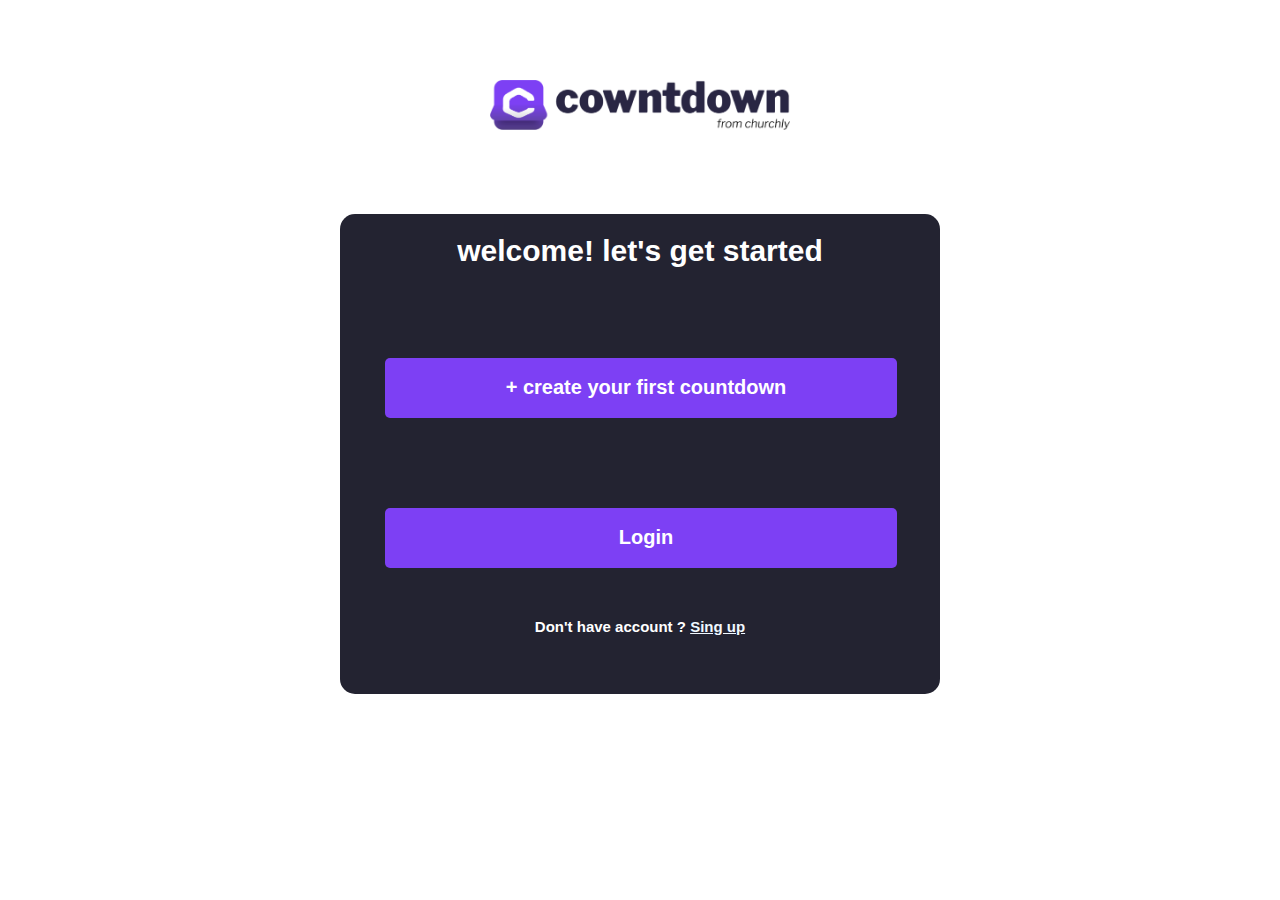
<file: index.html>
<!DOCTYPE html>
<html lang="en">

<head>
    <meta charset="UTF-8">
    <meta http-equiv="X-UA-Compatible" content="IE=edge">
    <meta name="viewport" content="width=device-width, initial-scale=1.0">
    <title>welcome</title>
    <!-- css - start -->

    <link href="https://cdn.jsdelivr.net/npm/bootstrap@5.0.2/dist/css/bootstrap.min.css" rel="stylesheet"
    integrity="sha384-EVSTQN3/azprG1Anm3QDgpJLIm9Nao0Yz1ztcQTwFspd3yD65VohhpuuCOmLASjC" crossorigin="anonymous">
    <link rel="stylesheet" href="./css/style.css">
    

</head>

<body>



    <div class="container-fluid">
        <div class="row">
            <div class="img-area">
                <img src="./images/Account Creation.png" alt="" width="300px">
            </div>
            <div class="login">
                <div class="loginAreaa">
                   <p class="text">welcome! let's get started</h1>
                   <form action="">
                       <!-- <label for="">Username or E-mail</label> <br>
                       <input type="text"><br>
                       <label for="" class="bt">Password</label> <br>
                       <input type="text">
                       <div class="showPass">
                           <p>Show password</p>
                           <p>Forget password</p>
                       </div> -->
                       <button class="submit" type="submit"> <a href="./login.html"> + create your first countdown</a> </button>
                       <button class="submit" type="submit"> <a href="./login.html">  Login </a> </button>
                   </form>
                   <h3 class="text">Don't have account ? <a href="./accountCreation.html">Sing up</a></h3>
                </div>
            </div>
        </div>
    </div>




    <script src="https://cdn.jsdelivr.net/npm/bootstrap@5.0.2/dist/js/bootstrap.bundle.min.js"
        integrity="sha384-MrcW6ZMFYlzcLA8Nl+NtUVF0sA7MsXsP1UyJoMp4YLEuNSfAP+JcXn/tWtIaxVXM" crossorigin="anonymous">
    </script>

</body>

</html>
</file>
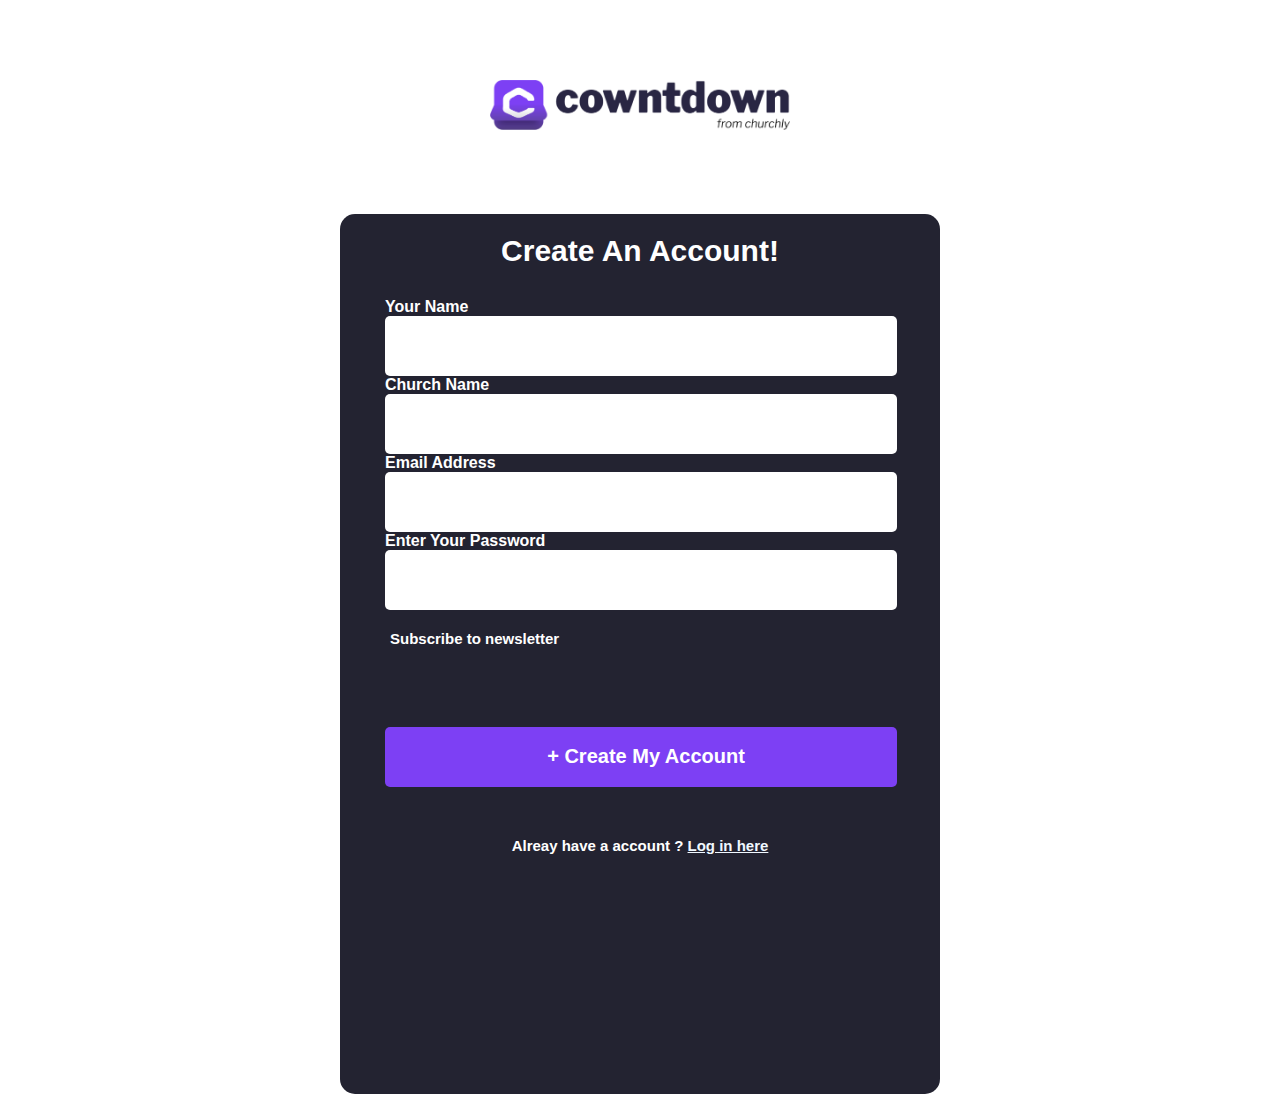
<file: accountCreation.html>
<!DOCTYPE html>
<html lang="en">

<head>
    <meta charset="UTF-8">
    <meta http-equiv="X-UA-Compatible" content="IE=edge">
    <meta name="viewport" content="width=device-width, initial-scale=1.0">
    <title>Create An Account!</title>
    <!-- css - start -->
    <link href="https://cdn.jsdelivr.net/npm/bootstrap@5.0.2/dist/css/bootstrap.min.css" rel="stylesheet"
        integrity="sha384-EVSTQN3/azprG1Anm3QDgpJLIm9Nao0Yz1ztcQTwFspd3yD65VohhpuuCOmLASjC" crossorigin="anonymous">
    <link rel="stylesheet" href="./css/style.css">

</head>

<body>
    <div class="container-fluid">
        <div class="row">
            <div class="img-area">
                <img src="./images/Account Creation.png" alt="" width="300px">
            </div>
            <div class="login">
                <div class="loginArea loginarea">
                    <p class="text">Create An Account!</h1>
                    <form action="">
                        <label for="">Your Name</label> <br>
                        <input type="text"><br>
                        <label for="" class="bt">Church Name</label> <br>
                        <input type="text">
                        <label for="" class="bt">Email Address</label> <br>
                        <input type="text">
                        <label for="" class="bt">Enter Your Password</label> <br>
                        <input type="text">
                        <div class="showPass">
                            <!-- <p>Show password</p>
                            <p>Forget password</p> -->
                            <p>Subscribe to newsletter</p>
                        </div>
                        <button class="submit" type="submit"> <a href="./Deshboard.html"> + Create My Account</a> </button>
                    </form>
                    <h3 class="text">Alreay have a account ? <a href="./login.html">Log in here</a></h3>
                </div>
            </div>
        </div>
    </div>
</body>

</html>
</file>
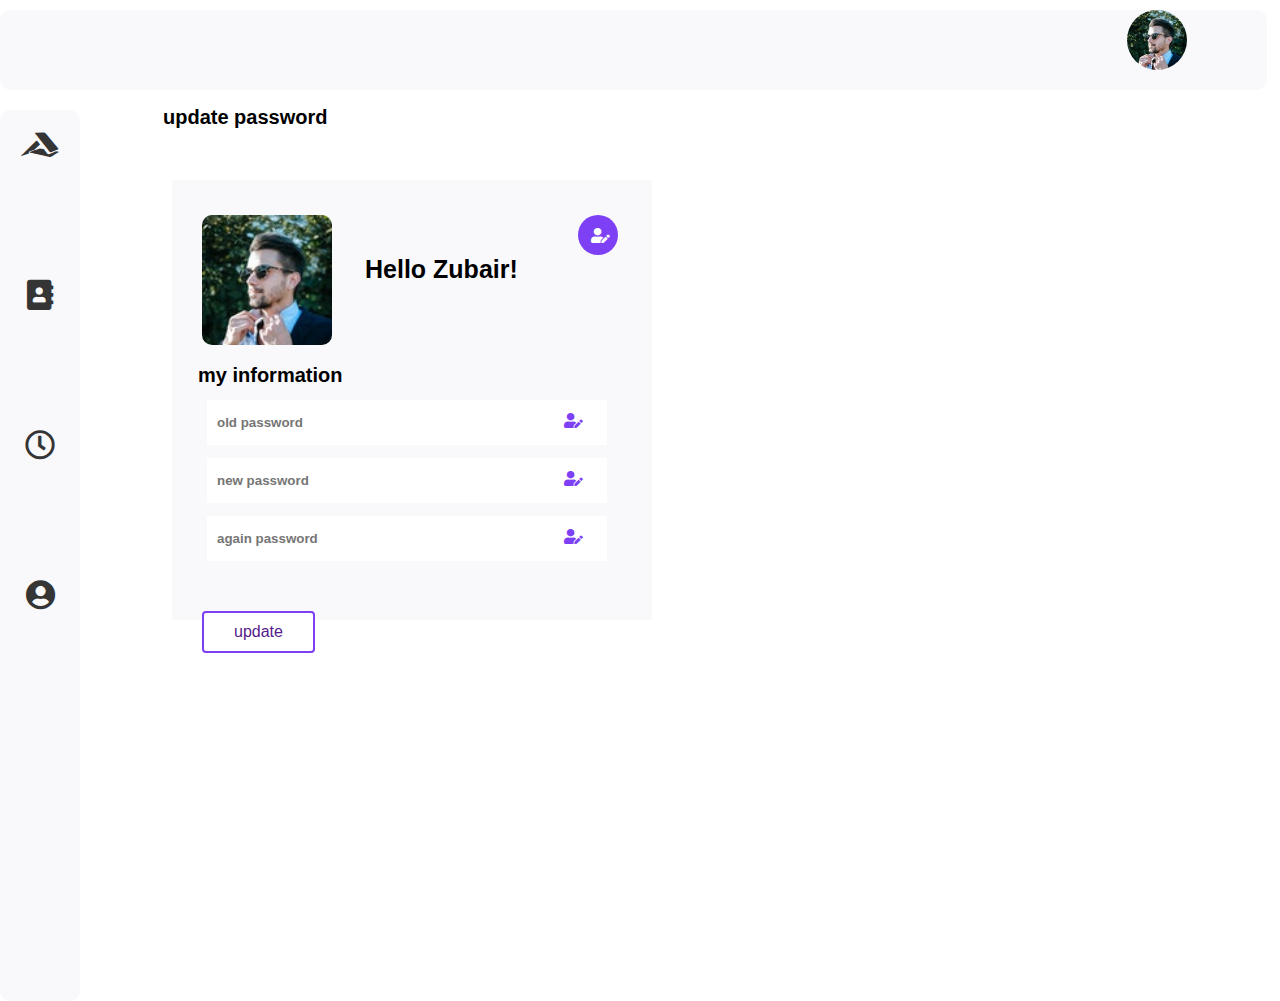
<file: changepassword.html>
<!DOCTYPE html>
<html lang="en">

<head>
    <meta charset="UTF-8">
    <meta http-equiv="X-UA-Compatible" content="IE=edge">
    <meta name="viewport" content="width=device-width, initial-scale=1.0">
    <title> change myAccount password </title>
    <!-- css - start -->
    <link href="https://cdnjs.cloudflare.com/ajax/libs/font-awesome/5.13.0/css/all.min.css" rel="stylesheet">
    <link href="https://cdn.jsdelivr.net/npm/bootstrap@5.0.2/dist/css/bootstrap.min.css" rel="stylesheet"
          integrity="sha384-EVSTQN3/azprG1Anm3QDgpJLIm9Nao0Yz1ztcQTwFspd3yD65VohhpuuCOmLASjC" crossorigin="anonymous">
    <link rel="stylesheet" href="./css/style.css">
</head>

<body>
    <div class="container-fluid">
        <div class="row">
    
            <div class="col-md-12">
                <div class="navbar">
                    <div class="userLogo">
                   <img src="./images/admin1.jpg" alt="">
                   </div>
                </div>
            </div>
        </div>
        <div class="row">
            <div class="col-md-1 ">
                <div class="sidebar">
                    <a href="#"><i class="fab fa-accusoft"></i></a>
                    <a href="#"><i class="fas fa-address-book"></i></a>
                    <a href="#"><i class="far fa-clock"> </i></a>
                    <a href="#"><i class="fas fa-user-circle"> </i>  </a>                                     
                </div>
            </div>
            <div class="col-md-11 main-content">
                <p class="my"> update password</p>
                <div class="row">
                    <div class="col-md-4">
                        <div class="myAccount">
                            <div class="user">
                                <img src="./images/admin1.jpg" alt="">
                                <p>Hello Zubair! </p>
                                <a href=""><i class="fas fa-user-edit icon"></i></a>
                            </div>

                            <div class="userInfo">
                                <p>my information</p>
                                <input type="text" placeholder="old password"> <span><i
                                        class="fas fa-user-edit"></i></span>
                            </div>

                            <div class="userInfo">

                                <input type="text" placeholder="new password"> <span><i
                                        class="fas fa-user-edit"></i></span>
                            </div>

                            <div class="userInfo">

                                <input type="text" placeholder="again password"> <span><i
                                        class="fas fa-user-edit"></i></span>
                            </div>

                            <button class="update-pass"> <a href="">update</a></button>
                        </div>
                    </div>
                    <div class="col-md-6">
                        <!-- 
                            <p>Lorem ipsum dolor sit amet consectetur adipisicing elit. Dolores esse nemo labore eos ex
                            illum animi iure velit possimus quod reprehenderit doloremque, reiciendis hic, corrupti
                            natus expedita accusamus non a veniam deleniti ipsam! Provident possimus unde porro repellat
                            ratione aliquam, recusandae voluptates perferendis distinctio illum eveniet rem, amet
                            voluptate accusamus quos assumenda quae obcaecati molestias debitis consectetur nihil!
                            Temporibus beatae at molestiae, dicta distinctio et maiores dolorum molestias impedit
                            perspiciatis, nemo delectus sit, facilis quo eius officia vero consequatur ea sed rem. Quia
                            eius sequi temporibus. Inventore laboriosam, commodi et nam animi natus blanditiis magni
                            cupiditate aut aliquam illo provident!
                            </p>

                         -->
                    </div>
                </div>
            </div>
        </div>
    </div>

</body>

</html>
</file>
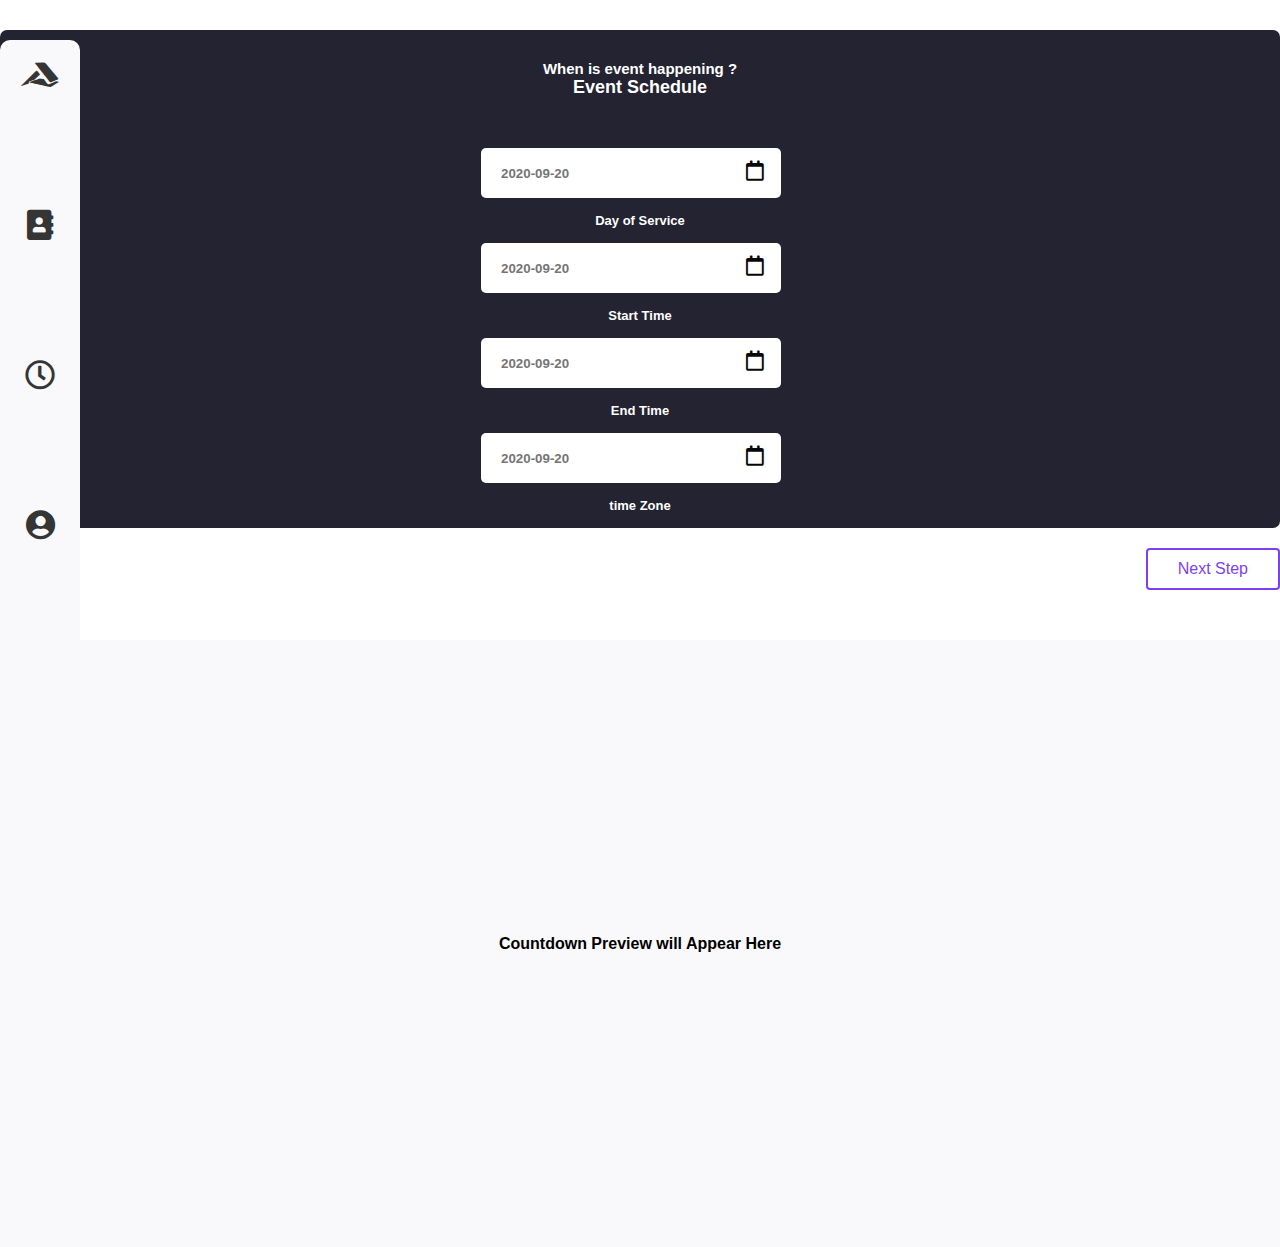
<file: countdowns1-2.html>
<!DOCTYPE html>
<html lang="en">

<head>
    <meta charset="UTF-8">
    <meta http-equiv="X-UA-Compatible" content="IE=edge">
    <meta name="viewport" content="width=device-width, initial-scale=1.0">
    <title> countdown step-1 </title>
    <!-- css - start -->
    <link href="https://cdnjs.cloudflare.com/ajax/libs/font-awesome/5.13.0/css/all.min.css" rel="stylesheet">
    <link href="https://cdn.jsdelivr.net/npm/bootstrap@5.0.2/dist/css/bootstrap.min.css" rel="stylesheet"
          integrity="sha384-EVSTQN3/azprG1Anm3QDgpJLIm9Nao0Yz1ztcQTwFspd3yD65VohhpuuCOmLASjC" crossorigin="anonymous">
    <link rel="stylesheet" href="./css/style.css">
</head>

<body>
    <div class="container-fluid">
        <div class="row">
            <!-- <div class="col-md-12">
                <div class="navbar">
                    <div class="userLogo">
                   <img src="./images/admin1.jpg" alt="">
                   </div>
                </div>
            </div> -->
        </div>
        <div class="row">
            <div class="col-md-1 ">
                <div class="sidebar">
                    <a href="#"><i class="fab fa-accusoft"></i></a>
                    <a href="#"><i class="fas fa-address-book"></i></a>
                    <a href="#"><i class="far fa-clock"> </i></a>
                    <a href="#"><i class="fas fa-user-circle"> </i>  </a>                                     
                </div>
            </div>
            <div class="col-md-11">
                <div class="row mtt">
                    <div class="col-md-6">
                        <div class="countdown2">
                            <h1>When is event happening ?</h1>
                            <h2>Event Schedule</h2>
                            <input type="text" placeholder="2020-09-20"><samp><i class="far fa-calendar"></i></samp>
                            <p>Day of Service</p>
                            <input type="text" placeholder="2020-09-20"><samp><i class="far fa-calendar"></i></samp>
                            <p>Start Time</p>
                            <input type="text" placeholder="2020-09-20"><samp><i class="far fa-calendar"></i></samp>
                            <p>End Time</p>
                            <input type="text" placeholder="2020-09-20"><samp><i class="far fa-calendar"></i></samp>
                            <p>time Zone</p>

                        </div>
                        <div class="step-area">
                            <button> <a href="./countdowns2.html"> Next Step</a></button>
                        </div>
                    </div>

                    <div class="col-md-6">
                        <div class="contPreview">
                            <p>Countdown Preview will Appear Here</p>
                        </div>
                    </div>

                </div>
            </div>
        </div>
    </div>

</body>

</html>
</file>
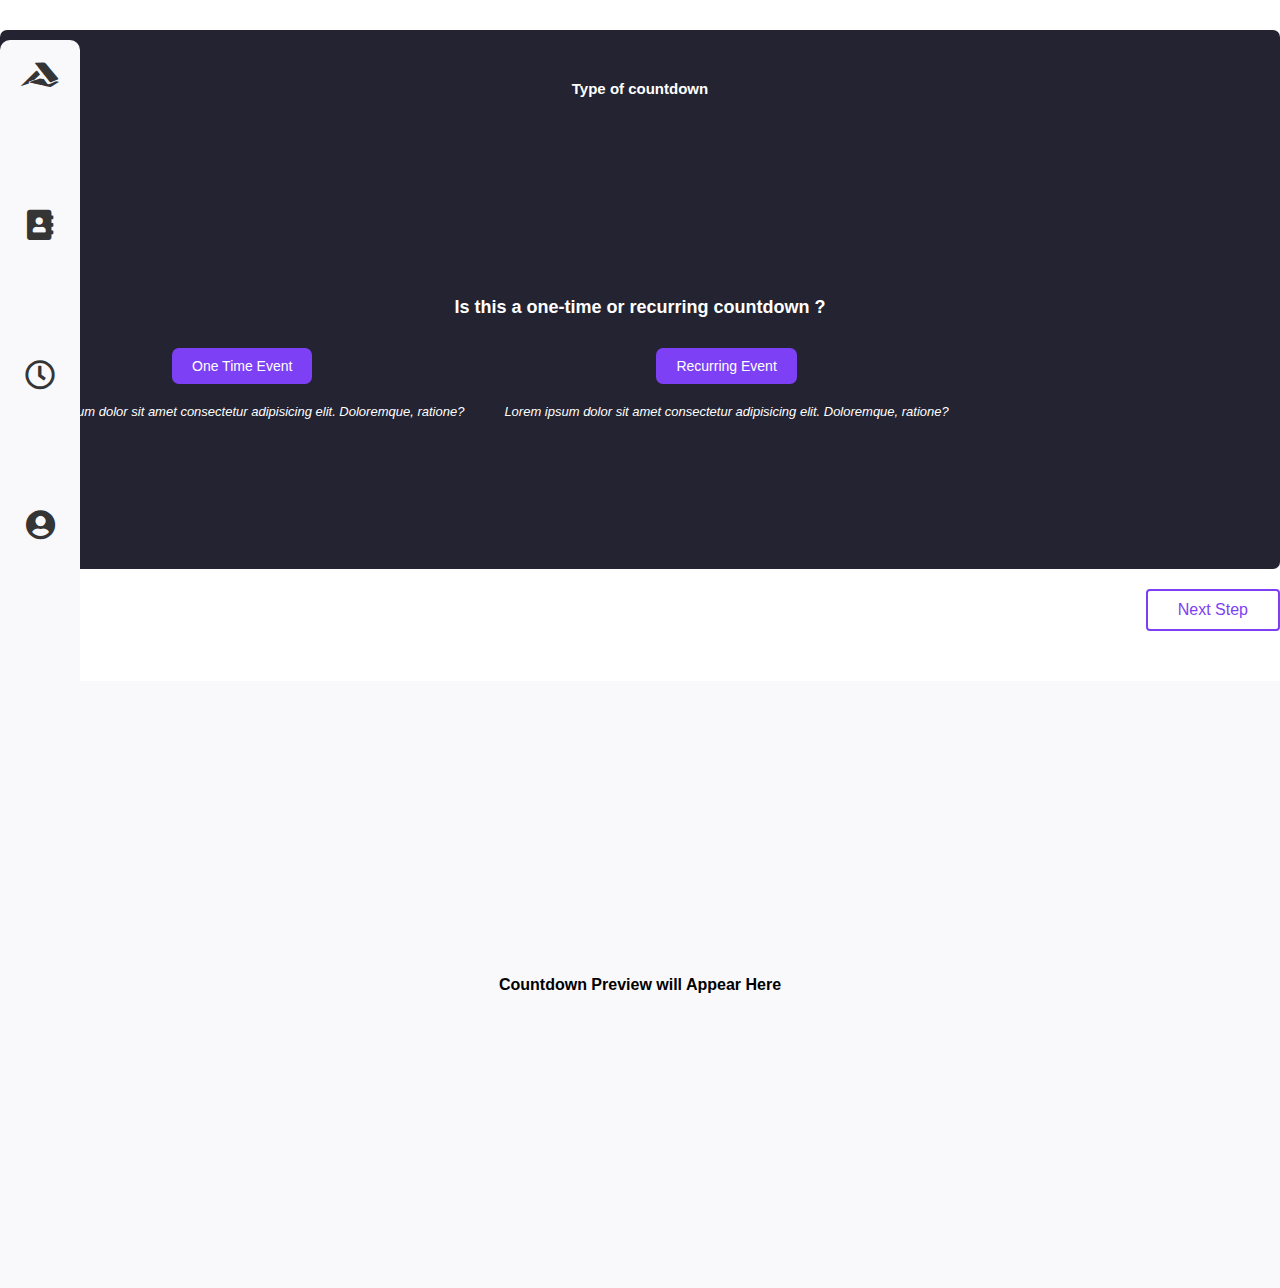
<file: countdowns1.html>
<!DOCTYPE html>
<html lang="en">

<head>
    <meta charset="UTF-8">
    <meta http-equiv="X-UA-Compatible" content="IE=edge">
    <meta name="viewport" content="width=device-width, initial-scale=1.0">
    <title> countdown step-1 </title>
    <!-- css - start -->
    <link href="https://cdnjs.cloudflare.com/ajax/libs/font-awesome/5.13.0/css/all.min.css" rel="stylesheet">
    <link href="https://cdn.jsdelivr.net/npm/bootstrap@5.0.2/dist/css/bootstrap.min.css" rel="stylesheet"
          integrity="sha384-EVSTQN3/azprG1Anm3QDgpJLIm9Nao0Yz1ztcQTwFspd3yD65VohhpuuCOmLASjC" crossorigin="anonymous">
    <link rel="stylesheet" href="./css/style.css">
</head>

<body>
    <div class="container-fluid">
        <div class="row">
            <!-- <div class="col-md-12">
                <div class="navbar">
                    <div class="userLogo">
                   <img src="./images/admin1.jpg" alt="">
                   </div>
                </div>
            </div> -->
        </div>
        <div class="row">
            <div class="col-md-1 ">
                <div class="sidebar">
                    <a href="#"><i class="fab fa-accusoft"></i></a>
                    <a href="#"><i class="fas fa-address-book"></i></a>
                    <a href="#"><i class="far fa-clock"> </i></a>
                    <a href="#"><i class="fas fa-user-circle"> </i>  </a>                                     
                </div>
            </div>
            <div class="col-md-11">
                <div class="row mtt">
                    <div class="col-md-6">
                        <div class="countdown">
                            <h1>Type of countdown</h1>
                            <h2>Is this a one-time or recurring countdown ?</h2>
                            <div class="event">
                                <div class="onTime">
                                    <button class="ontime"> <a href="">One Time Event</a></button>
                                    <p>Lorem ipsum dolor sit amet consectetur adipisicing elit. Doloremque, ratione?</p>
                                </div>
                                <div class="onTime">
                                    <button class="ontime"> <a href="">Recurring Event</a></button>
                                    <p>Lorem ipsum dolor sit amet consectetur adipisicing elit. Doloremque, ratione?</p>
                                </div>
                            </div>
                        </div>
                        <div class="step-area">
                            <button> <a href="./countdowns1-2.html"> Next Step</a></button>
                        </div>
                    </div>

                    <div class="col-md-6">
                        <div class="contPreview">
                            <p>Countdown Preview will Appear Here</p>
                        </div>
                    </div>

                </div>
            </div>
        </div>
    </div>

</body>

</html>
</file>
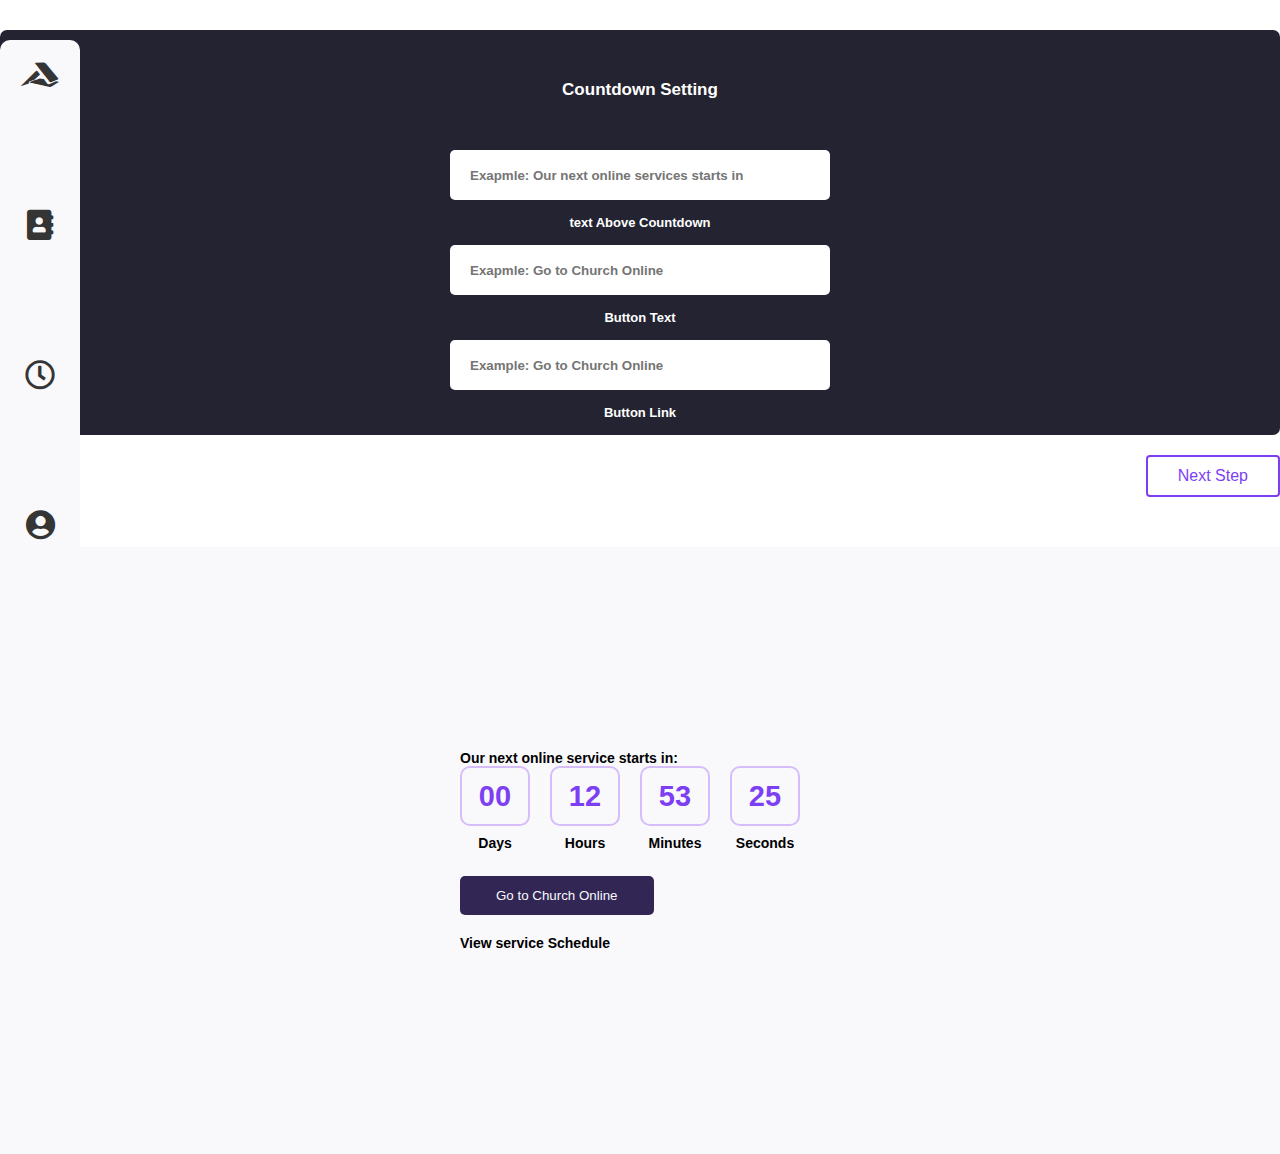
<file: countdowns2.html>
<!DOCTYPE html>
<html lang="en">

<head>
    <meta charset="UTF-8">
    <meta http-equiv="X-UA-Compatible" content="IE=edge">
    <meta name="viewport" content="width=device-width, initial-scale=1.0">
    <title> countdown step-1 </title>
    <!-- css - start -->
    <link href="https://cdnjs.cloudflare.com/ajax/libs/font-awesome/5.13.0/css/all.min.css" rel="stylesheet">
    <link href="https://cdn.jsdelivr.net/npm/bootstrap@5.0.2/dist/css/bootstrap.min.css" rel="stylesheet"
          integrity="sha384-EVSTQN3/azprG1Anm3QDgpJLIm9Nao0Yz1ztcQTwFspd3yD65VohhpuuCOmLASjC" crossorigin="anonymous">
    <link rel="stylesheet" href="./css/style.css">
</head>

<body>
    <div class="container-fluid">
        <div class="row">
            <!-- <div class="col-md-12">
                <div class="navbar">
                    <div class="userLogo">
                   <img src="./images/admin1.jpg" alt="">
                   </div>
                </div>
            </div> -->
        </div>
        <div class="row">
            <div class="col-md-1 ">
                <div class="sidebar">
                    <a href="#"><i class="fab fa-accusoft"></i></a>
                    <a href="#"><i class="fas fa-address-book"></i></a>
                    <a href="#"><i class="far fa-clock"> </i></a>
                    <a href="#"><i class="fas fa-user-circle"> </i>  </a>                                     
                </div>
            </div>
            <div class="col-md-11">
                <div class="row mtt">
                    <div class="col-md-6">
                        <div class="countdown3">
                            <h1>Countdown Setting</h1>
                            <input type="text" placeholder="Exapmle: Our next online services starts in">
                            <p>text Above Countdown</p>

                            <input type="text" placeholder="Exapmle: Go to Church Online">
                            <p>Button Text </p>
                            <input type="text" placeholder="Example: Go to Church Online">
                            <p>Button Link </p>
                        </div>
                        <div class="step-area">
                            <button> <a href="./countdowns4.html"> Next Step</a></button>
                        </div>
                    </div>

                    <div class="col-md-6">
                        <div class="contPreview">
                            <div class="ChurchOnline">
                                <p>Our next online service starts in:</p>
                                <div class="countData">
                                    <div class="count" id="days">00</div>
                                    <div class="count" id="hours">12</div>
                                    <div  class="count" id="minutes">53</div>
                                    <div  class="count" id="seconds">25</div>
                                </div>
    
                                <button class="countbotton">
                                    <a href="./countdowns4.html">Go to Church Online</a>
                                </button>
                                <p class="Schedule">View service Schedule</p>
                            </div>
                        </div>
                    </div>

                </div>
            </div>
        </div>
    </div>

</body>

</html>
</file>
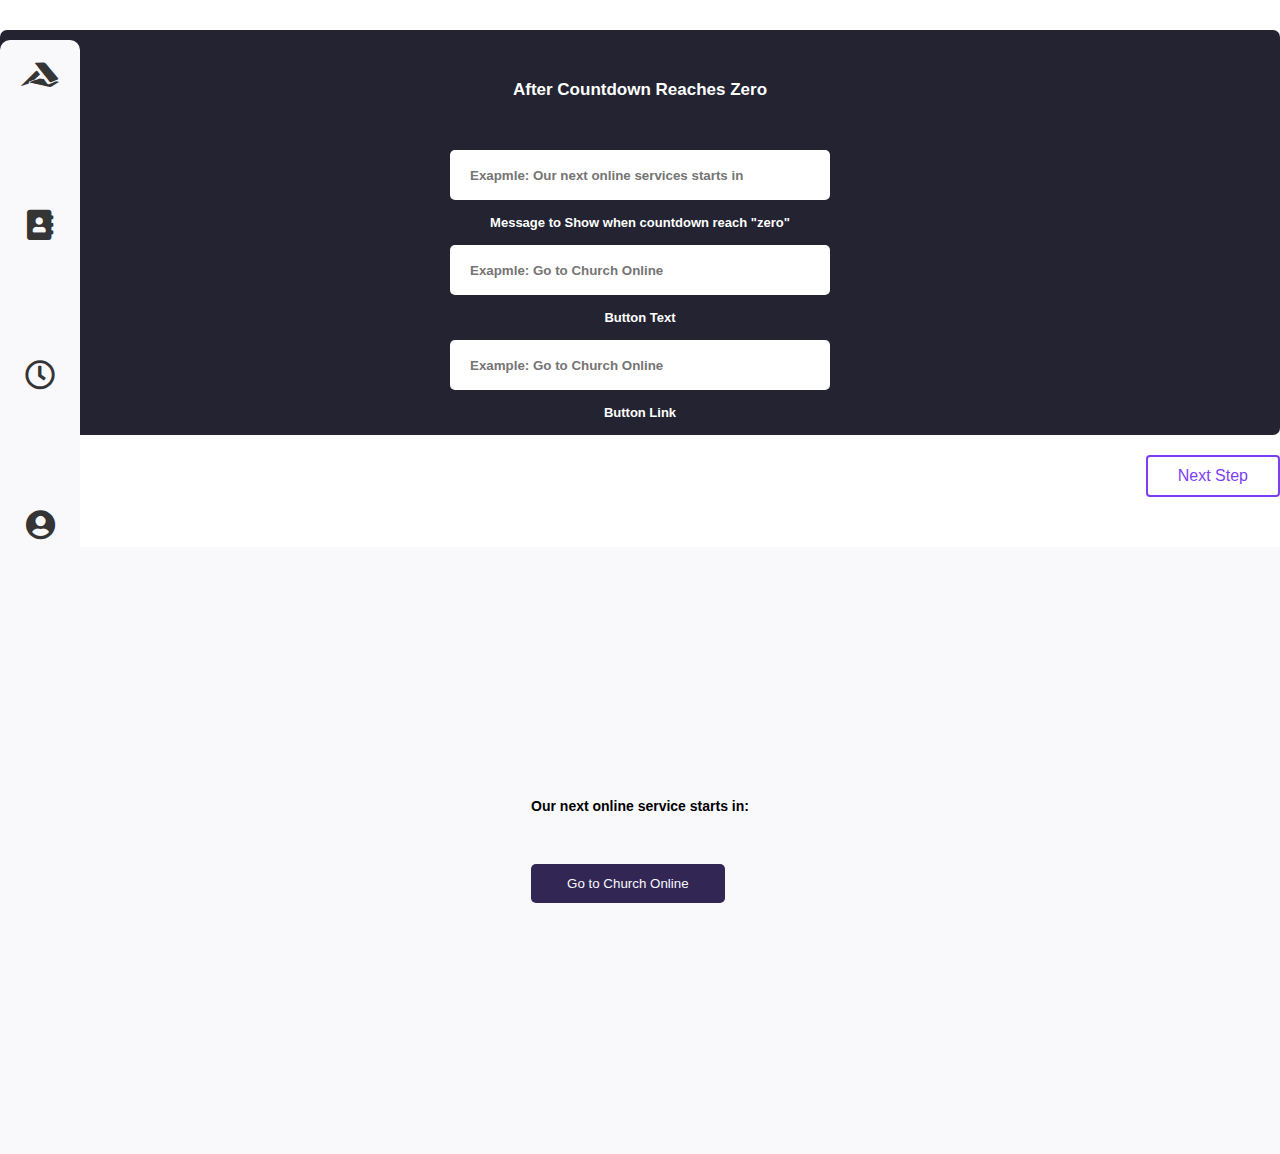
<file: countdowns4.html>
<!DOCTYPE html>
<html lang="en">

<head>
    <meta charset="UTF-8">
    <meta http-equiv="X-UA-Compatible" content="IE=edge">
    <meta name="viewport" content="width=device-width, initial-scale=1.0">
    <title> countdown step-1 </title>
    <!-- css - start -->
    <link href="https://cdnjs.cloudflare.com/ajax/libs/font-awesome/5.13.0/css/all.min.css" rel="stylesheet">
    <link href="https://cdn.jsdelivr.net/npm/bootstrap@5.0.2/dist/css/bootstrap.min.css" rel="stylesheet"
          integrity="sha384-EVSTQN3/azprG1Anm3QDgpJLIm9Nao0Yz1ztcQTwFspd3yD65VohhpuuCOmLASjC" crossorigin="anonymous">
    <link rel="stylesheet" href="./css/style.css">
</head>

<body>
    <div class="container-fluid">
        <div class="row">
            <!-- <div class="col-md-12">
                <div class="navbar">
                    <div class="userLogo">
                   <img src="./images/admin1.jpg" alt="">
                   </div>
                </div>
            </div> -->
        </div>
        <div class="row">
            <div class="col-md-1 ">
                <div class="sidebar">
                    <a href="#"><i class="fab fa-accusoft"></i></a>
                    <a href="#"><i class="fas fa-address-book"></i></a>
                    <a href="#"><i class="far fa-clock"> </i></a>
                    <a href="#"><i class="fas fa-user-circle"> </i>  </a>                                     
                </div>
            </div>
            <div class="col-md-11">
                <div class="row mtt">
                    <div class="col-md-6">
                        <div class="countdown3">
                            <h1>After Countdown Reaches Zero</h1>
                            <input type="text" placeholder="Exapmle: Our next online services starts in">
                            <p>Message to Show when countdown reach "zero"</p>

                            <input type="text" placeholder="Exapmle: Go to Church Online">
                            <p>Button Text </p>
                            <input type="text" placeholder="Example: Go to Church Online">
                            <p>Button Link </p>
                        </div>
                        <div class="step-area">
                            <button> <a href="./countdowns5.html"> Next Step</a></button>
                        </div>
                    </div>

                    <div class="col-md-6">
                        <div class="contPreview">
                            <div class="ChurchOnline">
                                <p>Our next online service starts in:</p>
                                <!-- <div class="countData">
                                    <div class="count" id="days">00</div>
                                    <div class="count" id="hours">12</div>
                                    <div  class="count" id="minutes">53</div>
                                    <div  class="count" id="seconds">25</div>
                                </div> -->
    
                                <button class="countbotton">
                                    <a href="">Go to Church Online</a>
                                </button>
                                <!-- <p class="Schedule">View service Schedule</p> -->
                            </div>
                        </div>
                    </div>

                </div>
            </div>
        </div>
    </div>

</body>

</html>
</file>
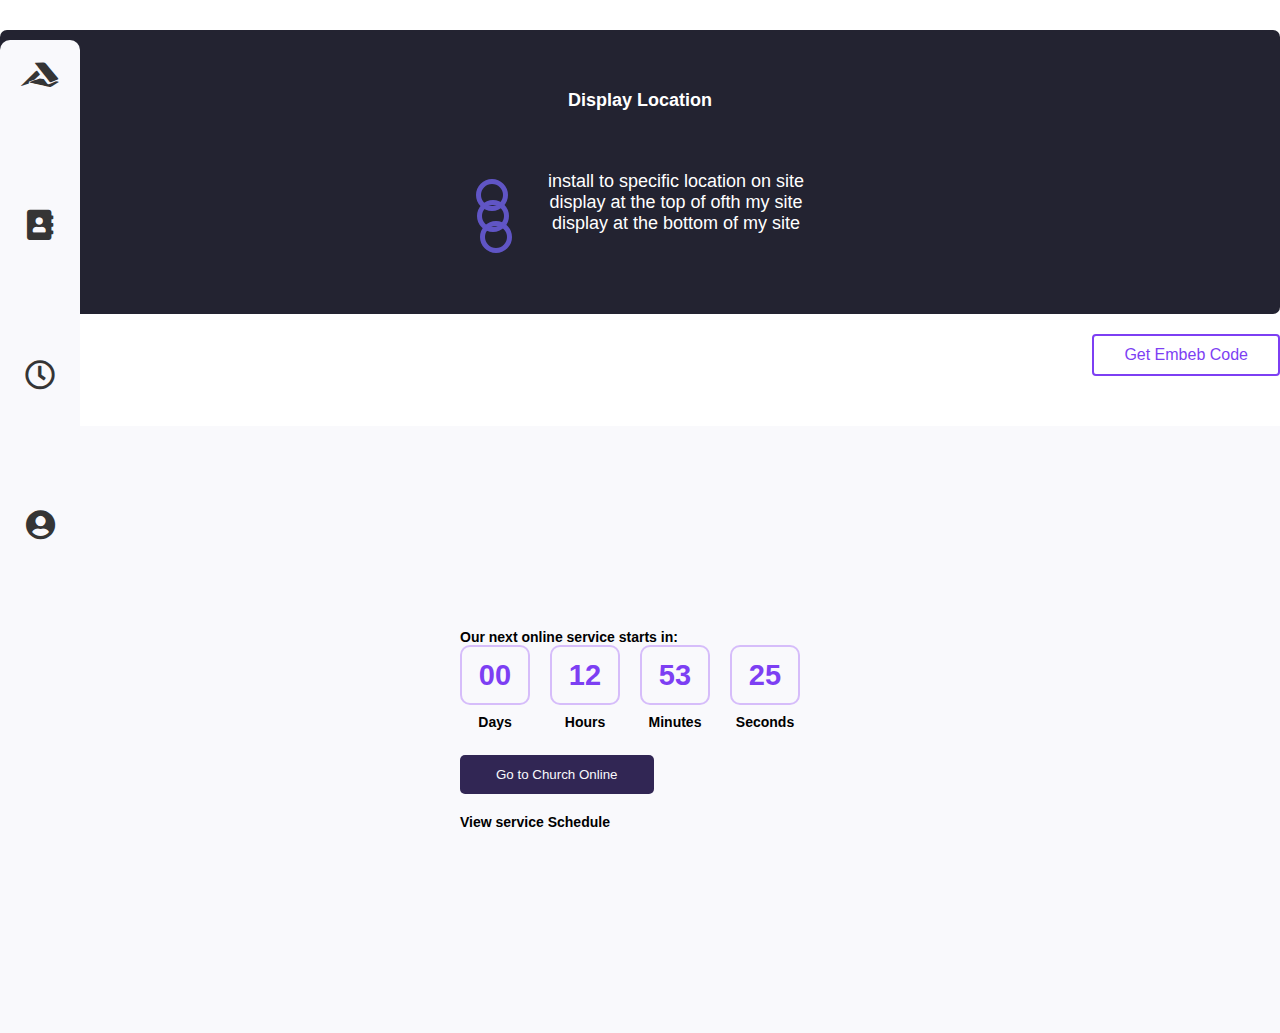
<file: countdowns5.html>
<!DOCTYPE html>
<html lang="en">

<head>
    <meta charset="UTF-8">
    <meta http-equiv="X-UA-Compatible" content="IE=edge">
    <meta name="viewport" content="width=device-width, initial-scale=1.0">
    <title> countdown step-1 </title>
    <!-- css - start -->
    <link href="https://cdnjs.cloudflare.com/ajax/libs/font-awesome/5.13.0/css/all.min.css" rel="stylesheet">
    <link href="https://cdn.jsdelivr.net/npm/bootstrap@5.0.2/dist/css/bootstrap.min.css" rel="stylesheet"
          integrity="sha384-EVSTQN3/azprG1Anm3QDgpJLIm9Nao0Yz1ztcQTwFspd3yD65VohhpuuCOmLASjC" crossorigin="anonymous">
    <link rel="stylesheet" href="./css/style.css">
</head>

<body>
    <div class="container-fluid">
        <div class="row">
            <!-- <div class="col-md-12">
                <div class="navbar">
                    <div class="userLogo">
                   <img src="./images/admin1.jpg" alt="">
                   </div>
                </div>
            </div> -->
        </div>
        <div class="row">
            <div class="col-md-1 ">
                <div class="sidebar">
                    <a href="#"><i class="fab fa-accusoft"></i></a>
                    <a href="#"><i class="fas fa-address-book"></i></a>
                    <a href="#"><i class="far fa-clock"> </i></a>
                    <a href="#"><i class="fas fa-user-circle"> </i>  </a>                                     
                </div>
            </div>
            <div class="col-md-11">
                <div class="row mtt">
                    <div class="col-md-6">
                        <div class="countdown5">
                            <h1>Display Location</h1>
                            <form action="#" class="formpb">
                                <div class="form__group">
                                  <div class="form__radio-group">
                                    <input type="radio" name="size" id="small" class="form__radio-input">
                                    <label class="form__label-radio" for="small" class="form__radio-label">
                                      <span class="form__radio-button"></span>install to specific location on site
                                    </label>
                                  </div>

                                  <div class="form__radio-group">
                                    <input type="radio" name="size" id="larger" class="form__radio-input">
                                    <label class="form__label-radio" for="larger" class="form__radio-label">
                                      <span class="form__radio-button"></span> display at the top of ofth my site
                                    </label>
                                  </div>
                                  <div class="form__radio-group">
                                    <input type="radio" name="size" id="larger" class="form__radio-input">
                                    <label class="form__label-radio" for="larger" class="form__radio-label">
                                      <span class="form__radio-button"></span> display at the bottom of my site
                                    </label>
                                  </div>
                                </div>
                              </form>
                        </div>
                        <div class="step-area">
                            <button> <a href="./countdowns6.html"> Get Embeb Code</a></button>
                        </div>
                    </div>

                    <div class="col-md-6">
                        <div class="contPreview">
                            <div class="ChurchOnline">
                                <p>Our next online service starts in:</p>
                                <div class="countData">
                                    <div class="count" id="days">00</div>
                                    <div class="count" id="hours">12</div>
                                    <div  class="count" id="minutes">53</div>
                                    <div  class="count" id="seconds">25</div>
                                </div>
    
                                <button class="countbotton">
                                    <a href="">Go to Church Online</a>
                                </button>
                                <p class="Schedule">View service Schedule</p>
                            </div>
                        </div>
                    </div>

                </div>
            </div>
        </div>
    </div>

</body>

</html>
</file>
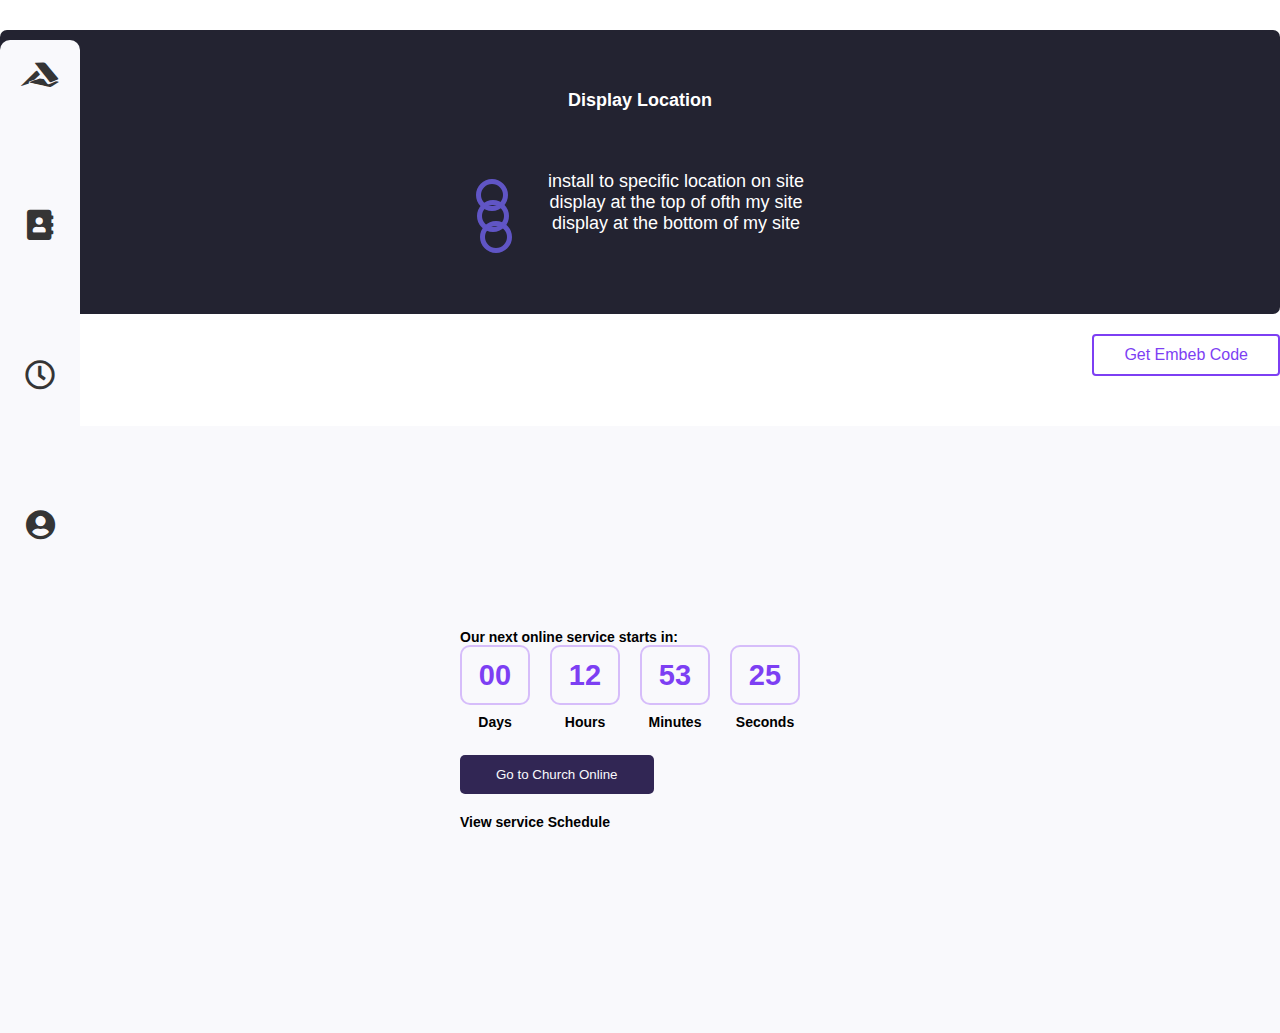
<file: countdowns6.html>
<!DOCTYPE html>
<html lang="en">

<head>
    <meta charset="UTF-8">
    <meta http-equiv="X-UA-Compatible" content="IE=edge">
    <meta name="viewport" content="width=device-width, initial-scale=1.0">
    <title> countdown step-1 </title>
    <!-- css - start -->
    <link href="https://cdnjs.cloudflare.com/ajax/libs/font-awesome/5.13.0/css/all.min.css" rel="stylesheet">
    <link href="https://cdn.jsdelivr.net/npm/bootstrap@5.0.2/dist/css/bootstrap.min.css" rel="stylesheet"
          integrity="sha384-EVSTQN3/azprG1Anm3QDgpJLIm9Nao0Yz1ztcQTwFspd3yD65VohhpuuCOmLASjC" crossorigin="anonymous">
    <link rel="stylesheet" href="./css/style.css">
</head>

<body>
    <div class="container-fluid">
        <div class="row">
            <!-- <div class="col-md-12">
                <div class="navbar">
                    <div class="userLogo">
                   <img src="./images/admin1.jpg" alt="">
                   </div>
                </div>
            </div> -->
        </div>
        <div class="row">
            <div class="col-md-1 ">
                <div class="sidebar">
                    <a href="#"><i class="fab fa-accusoft"></i></a>
                    <a href="#"><i class="fas fa-address-book"></i></a>
                    <a href="#"><i class="far fa-clock"> </i></a>
                    <a href="#"><i class="fas fa-user-circle"> </i>  </a>                                     
                </div>
            </div>
            <div class="col-md-11">
                <div class="row mtt">
                    <div class="col-md-6">
                        <div class="countdown5">
                            <h1>Display Location</h1>
                            <form action="#" class="formpb">
                                <div class="form__group">
                                  <div class="form__radio-group">
                                    <input type="radio" name="size" id="small" class="form__radio-input">
                                    <label class="form__label-radio" for="small" class="form__radio-label">
                                      <span class="form__radio-button"></span>install to specific location on site
                                    </label>
                                  </div>

                                  <div class="form__radio-group">
                                    <input type="radio" name="size" id="larger" class="form__radio-input">
                                    <label class="form__label-radio" for="larger" class="form__radio-label">
                                      <span class="form__radio-button"></span> display at the top of ofth my site
                                    </label>
                                  </div>
                                  <div class="form__radio-group">
                                    <input type="radio" name="size" id="larger" class="form__radio-input">
                                    <label class="form__label-radio" for="larger" class="form__radio-label">
                                      <span class="form__radio-button"></span> display at the bottom of my site
                                    </label>
                                  </div>
                                </div>
                              </form>
                        </div>
                        <div class="step-area">
                            <button> <a href="./getcode.html"> Get Embeb Code</a></button>
                        </div>
                    </div>

                    <div class="col-md-6">
                        <div class="contPreview">
                            <div class="ChurchOnline">
                                <p>Our next online service starts in:</p>
                                <div class="countData">
                                    <div class="count" id="days">00</div>
                                    <div class="count" id="hours">12</div>
                                    <div  class="count" id="minutes">53</div>
                                    <div  class="count" id="seconds">25</div>
                                </div>
    
                                <button class="countbotton">
                                    <a href="">Go to Church Online</a>
                                </button>
                                <p class="Schedule">View service Schedule</p>
                            </div>
                        </div>
                    </div>

                </div>
            </div>
        </div>
    </div>

</body>

</html>
</file>
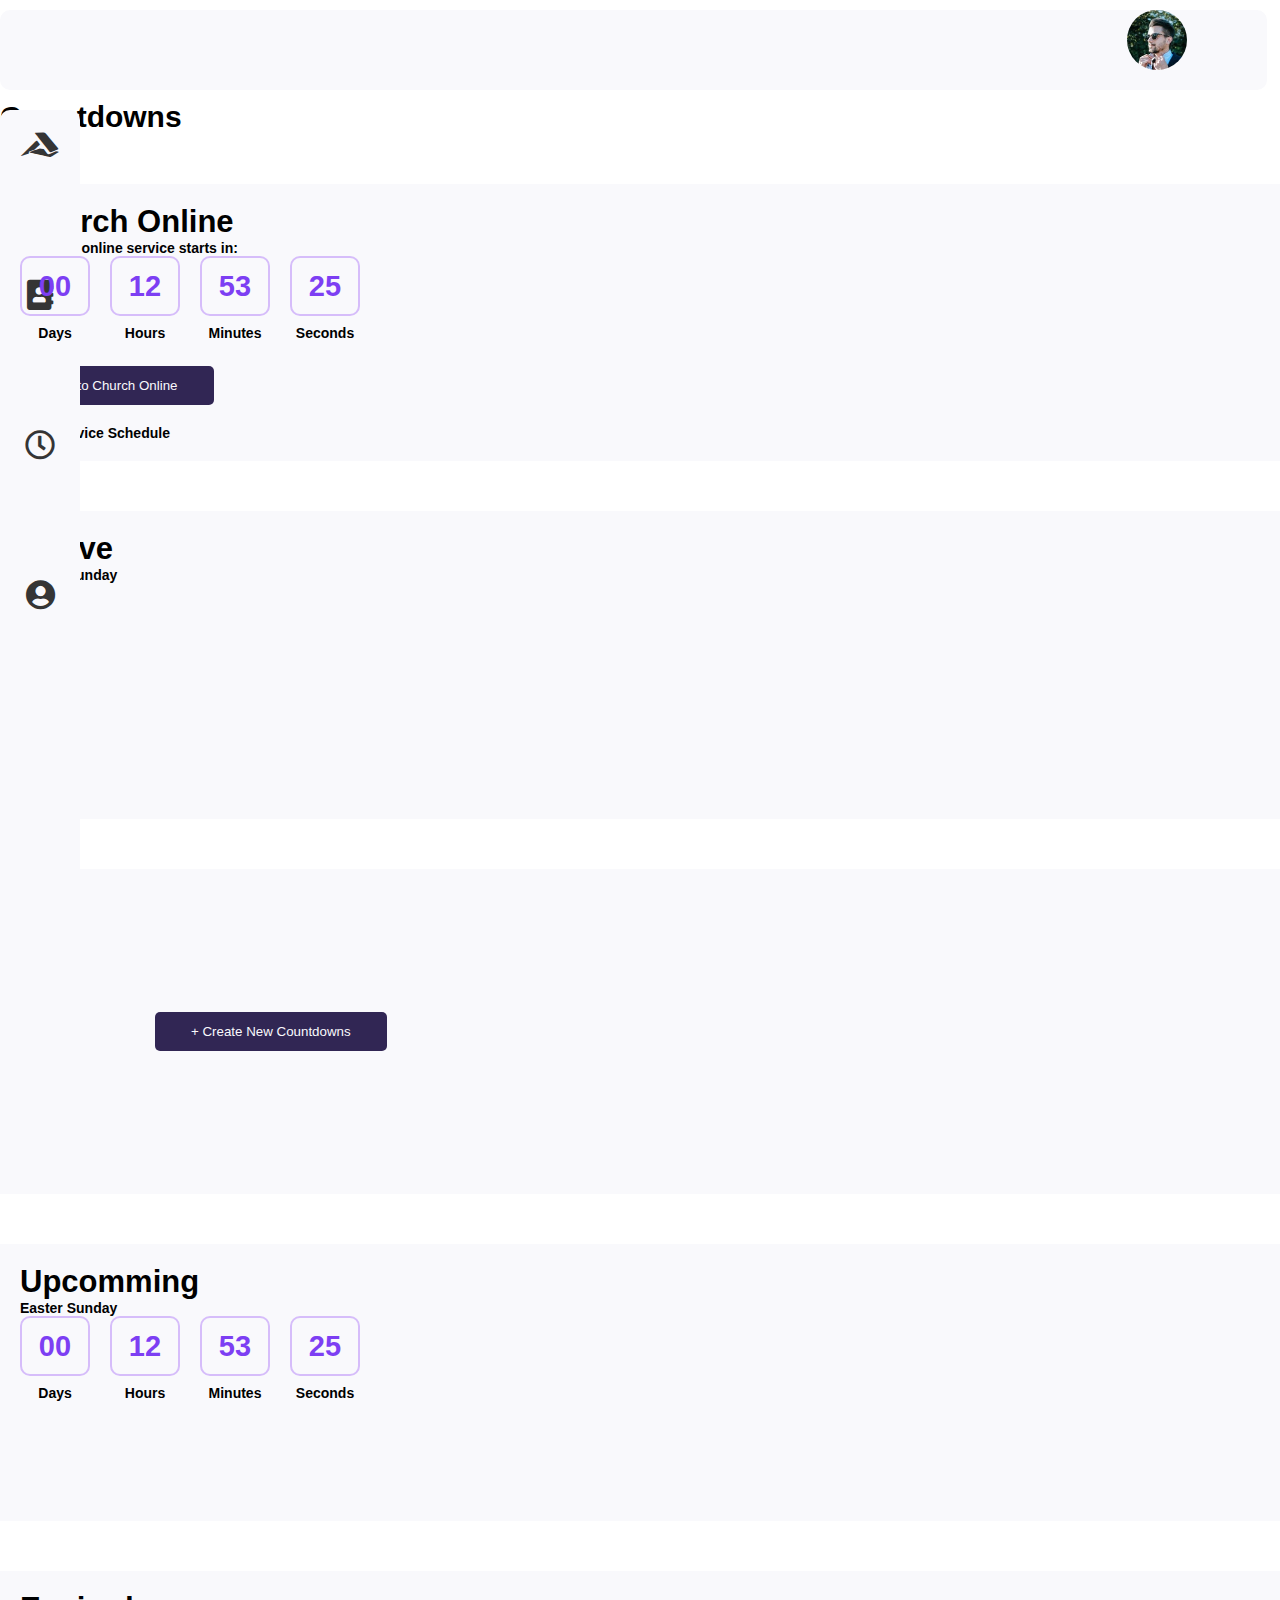
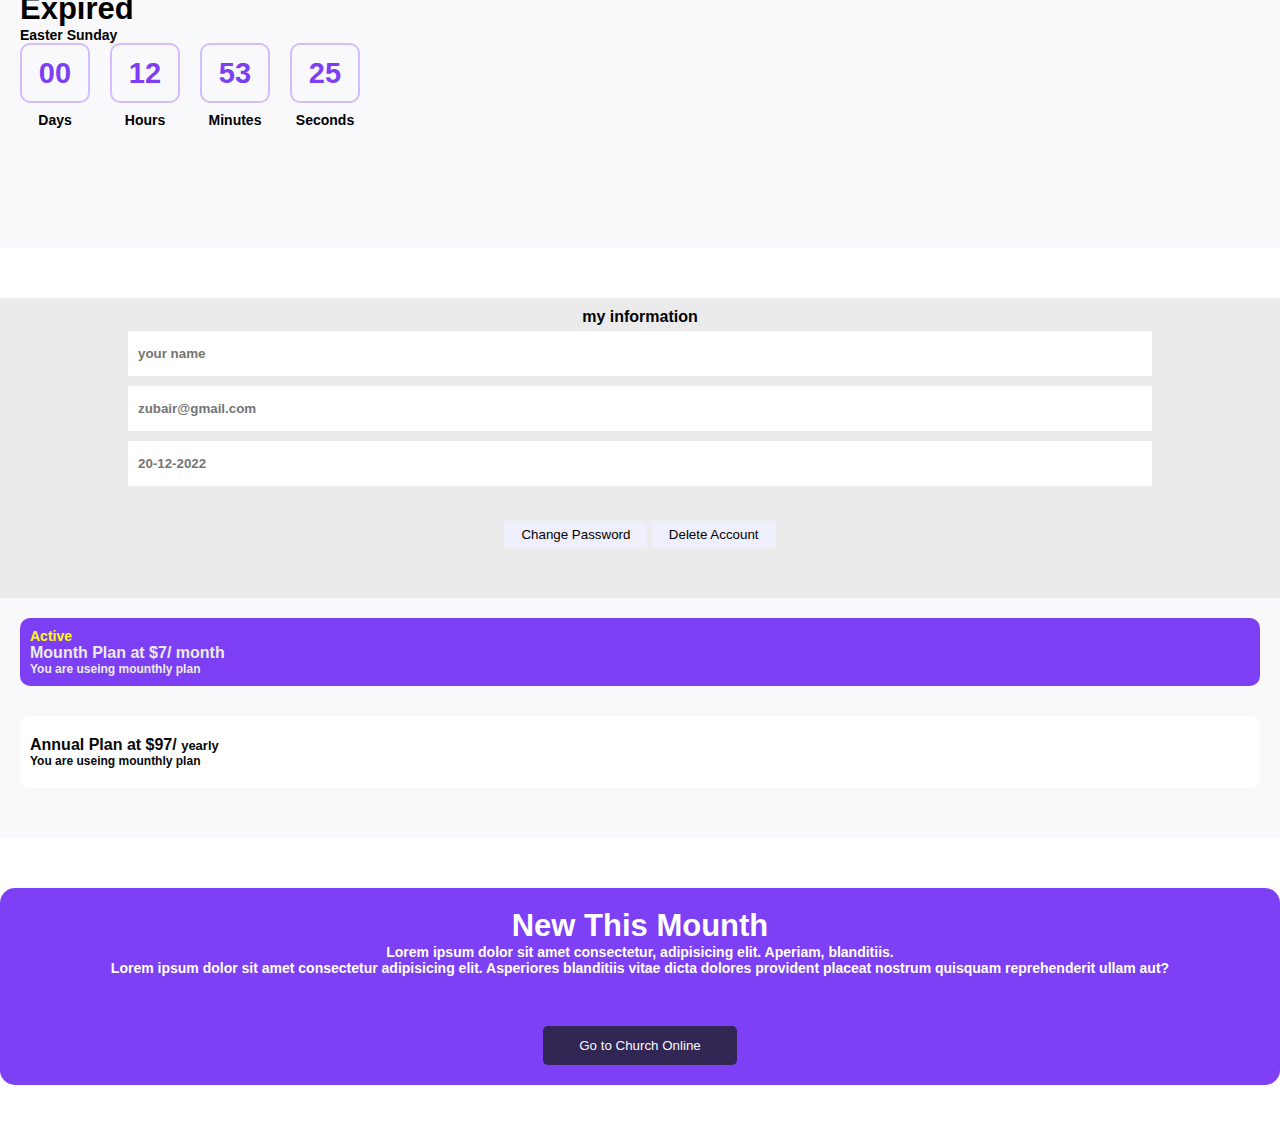
<file: Deshboard.html>
<!DOCTYPE html>
<html lang="en">

<head>
    <meta charset="UTF-8">
    <meta http-equiv="X-UA-Compatible" content="IE=edge">
    <meta name="viewport" content="width=device-width, initial-scale=1.0">
    <title> Deshbord </title>
    <!-- css - start -->
    <link href="https://cdnjs.cloudflare.com/ajax/libs/font-awesome/5.13.0/css/all.min.css" rel="stylesheet">
    <link href="https://cdn.jsdelivr.net/npm/bootstrap@5.0.2/dist/css/bootstrap.min.css" rel="stylesheet"
          integrity="sha384-EVSTQN3/azprG1Anm3QDgpJLIm9Nao0Yz1ztcQTwFspd3yD65VohhpuuCOmLASjC" crossorigin="anonymous">
    <link rel="stylesheet" href="./css/style.css">
</head>

<body>
    <div class="container-fluid">
        <div class="row">
    
            <div class="col-md-12">
                <div class="navbar">
                    <div class="userLogo">
                   <img src="./images/admin1.jpg" alt="">
                   </div>
                </div>
            </div>
        </div>
        <div class="row">
            <div class="col-md-1 ">
                <div class="sidebar">
                    <a href="./Deshboard.html"><i class="fab fa-accusoft"></i></a>
                    <a href="./Deshboard.html"><i class="fas fa-address-book"></i></a>
                    <a href="./countdowns1.html"><i class="far fa-clock"> </i></a>
                    <a href="./countdownSingleView.html"><i class="fas fa-user-circle"> </i>  </a>                                     
                </div>
            </div>
            <div class="col-md-11 main-content">
                <p class="countTital">Countdowns</p>
                <div class="row mt-50">
                    <div class="col-md-4">
                        <div class="online">
                        <div class="ChurchOnline">
                            <h3>Church Online</h3>
                            <p>Our next online service starts in:</p>
                            <div class="countData">
                                <div class="count" id="days">00</div>
                                <div class="count" id="hours">12</div>
                                <div  class="count" id="minutes">53</div>
                                <div  class="count" id="seconds">25</div>
                            </div>

                            <button class="countbotton">
                                <a href="">Go to Church Online</a>
                            </button>
                            <p class="Schedule">View service Schedule</p>
                        </div>
                        </div>
                    </div>
                    <div class="col-md-4">
                        <div class="online">
                        <div class="ChurchOnline pda">
                            <h3>Active</h3>
                            <p>Easter Sunday</p>
                            <!-- <div class="countData">
                                <div class="count" id="days">00</div>
                                <div class="count" id="hours">12</div>
                                <div  class="count" id="minutes">53</div>
                                <div  class="count" id="seconds">25</div>
                            </div>

                            <button class="countbotton">
                                <a href="">Go to Church Online</a>
                            </button>
                            <p class="Schedule">View service Schedule</p> -->
                        </div>
                        </div>
                    </div>
                    <div class="col-md-4">
                        <div class="online">
                        <div class="ChurchOnline pdd">

                            <button class="countbotton pbb">
                                <a href="">+ Create New Countdowns</a>
                            </button>
                            
                        </div>
                        </div>
                    </div>

                    <div class="col-md-4">
                        <div class="online">
                        <div class="ChurchOnline">
                            <h3>Upcomming</h3>
                            <p>Easter Sunday</p>
                            <div class="countData pd">
                                <div class="count" id="days">00</div>
                                <div class="count" id="hours">12</div>
                                <div  class="count" id="minutes">53</div>
                                <div  class="count" id="seconds">25</div>
                            </div>

                        </div>
                        </div>
                    </div>

                    <div class="col-md-4">
                        <div class="online">
                        <div class="ChurchOnline">
                            <h3>Expired</h3>
                            <p>Easter Sunday</p>
                            <div class="countData pd">
                                <div class="count" id="days">00</div>
                                <div class="count" id="hours">12</div>
                                <div  class="count" id="minutes">53</div>
                                <div  class="count" id="seconds">25</div>
                            </div>
                            
                        </div>
                        </div>
                    </div>

                </div>

                <div class="row">
                    <div class="col-md-4 ">
                        <div class="bg-c">
                            <div class="changeinfo">
                                <p class="mt">my information</p>
                                <input type="text" placeholder="your name"> 
                            </div>

                            <div class="changeinfo">
                                <input type="text" placeholder="zubair@gmail.com"> 
                            </div>

                            <div class="changeinfo">
                                <input type="text" placeholder="20-12-2022"> 
                            </div>
                            <div class="buttonProfile">
                                <button class="changepass">Change Password</button>
                                <button class="changepass">Delete Account</button>
                            </div>
                
                        </div>
                    </div>

                    <div class="col-md-4">
                        <div class="online">
                            <div class="monthly">
                                <p>Active</p>
                                <h4> <span>Mounth Plan at $7/ month</span> </h4>
                                <h5>You are useing mounthly plan</h5>
                            </div>

                            <div class="onthly">
                                <h4><span>Annual Plan at $97/ </span> yearly</h4>
                                <h5>You are useing mounthly plan</h5>
                            </div>
                        </div>
                    </div>


                    <div class="col-md-4">
                        <div class="online newThis">
                        <div class="ChurchOnline">
                            <h3>New This Mounth</h3>
                            <p>Lorem ipsum dolor sit amet consectetur, adipisicing elit. Aperiam, blanditiis.</p>

                            <p>Lorem ipsum dolor sit amet consectetur adipisicing elit. Asperiores blanditiis vitae dicta dolores provident placeat nostrum quisquam reprehenderit ullam aut?</p>
                            
                            <button class="countbotton">
                                <a href="">Go to Church Online</a>
                            </button>
                            
                        </div>
                        </div>
                    </div>


                </div>
            </div>
        </div>
    </div>

</body>

</html>
</file>
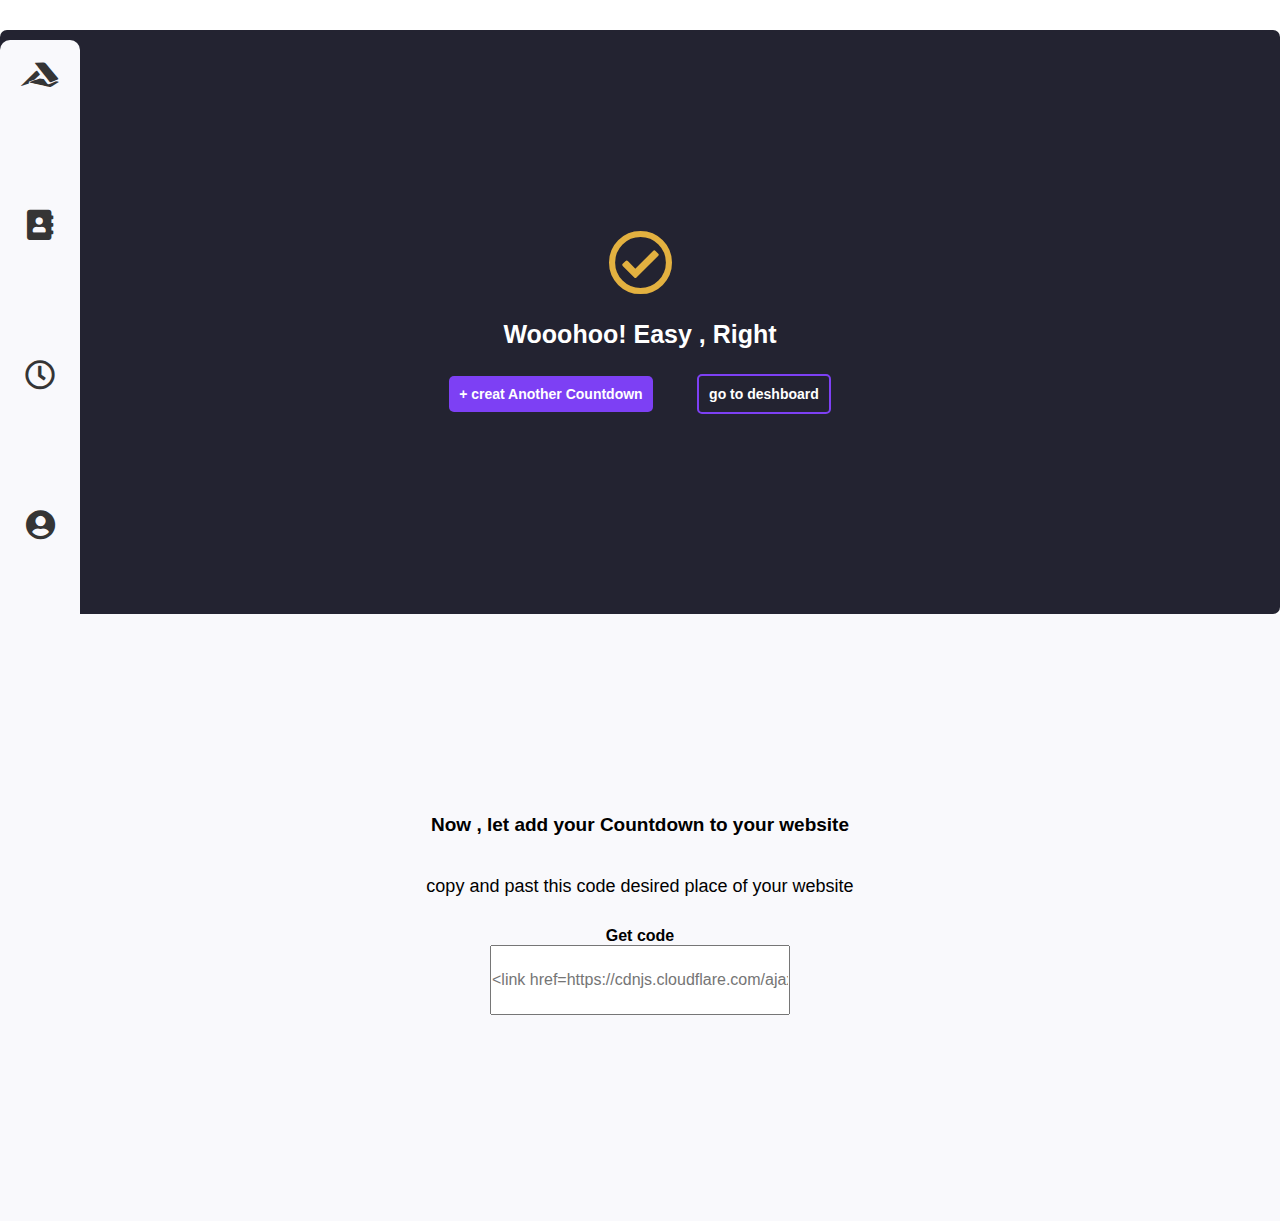
<file: getcode.html>
<!DOCTYPE html>
<html lang="en">

<head>
    <meta charset="UTF-8">
    <meta http-equiv="X-UA-Compatible" content="IE=edge">
    <meta name="viewport" content="width=device-width, initial-scale=1.0">
    <title> get code </title>
    <!-- css - start -->
    <link href="https://cdnjs.cloudflare.com/ajax/libs/font-awesome/5.13.0/css/all.min.css" rel="stylesheet">
    <link href="https://cdn.jsdelivr.net/npm/bootstrap@5.0.2/dist/css/bootstrap.min.css" rel="stylesheet"
          integrity="sha384-EVSTQN3/azprG1Anm3QDgpJLIm9Nao0Yz1ztcQTwFspd3yD65VohhpuuCOmLASjC" crossorigin="anonymous">
    <link rel="stylesheet" href="./css/style.css">
</head>

<body>
    <div class="container-fluid">
        <div class="row">
            <!-- <div class="col-md-12">
                <div class="navbar">
                    <div class="userLogo">
                   <img src="./images/admin1.jpg" alt="">
                   </div>
                </div>
            </div> -->
        </div>
        <div class="row">
            <div class="col-md-1 ">
                <div class="sidebar">
                    <a href="#"><i class="fab fa-accusoft"></i></a>
                    <a href="#"><i class="fas fa-address-book"></i></a>
                    <a href="#"><i class="far fa-clock"> </i></a>
                    <a href="#"><i class="fas fa-user-circle"> </i>  </a>                                     
                </div>
            </div>
            <div class="col-md-11">
                <div class="row mtt">
                    <div class="col-md-6">
                        <div class="getCode">
                            <i class="far fa-check-circle"></i>
                            <h1>Wooohoo! Easy , Right</h1>
                            <button class="done"><a href="#">+ creat Another Countdown</a></button>
                            <button class="desh"><a href="#">go to deshboard</a></button>
                        </div>
                    </div>

                    <div class="col-md-6">
                        <div class="contPreviewr">
                            <h1>Now , let add your Countdown to your website</h1>
                            <h2>copy and past this code desired place of your website</h2>
                            <p>Get code</p>
                            <input type="text" placeholder="<link href=https://cdnjs.cloudflare.com/ajax/libs/font-awesome/5.13.0/css/all.min.css" rel="stylesheet">
                            
                        </div>
                    </div>

                </div>
            </div>
        </div>
    </div>

</body>

</html>
</file>
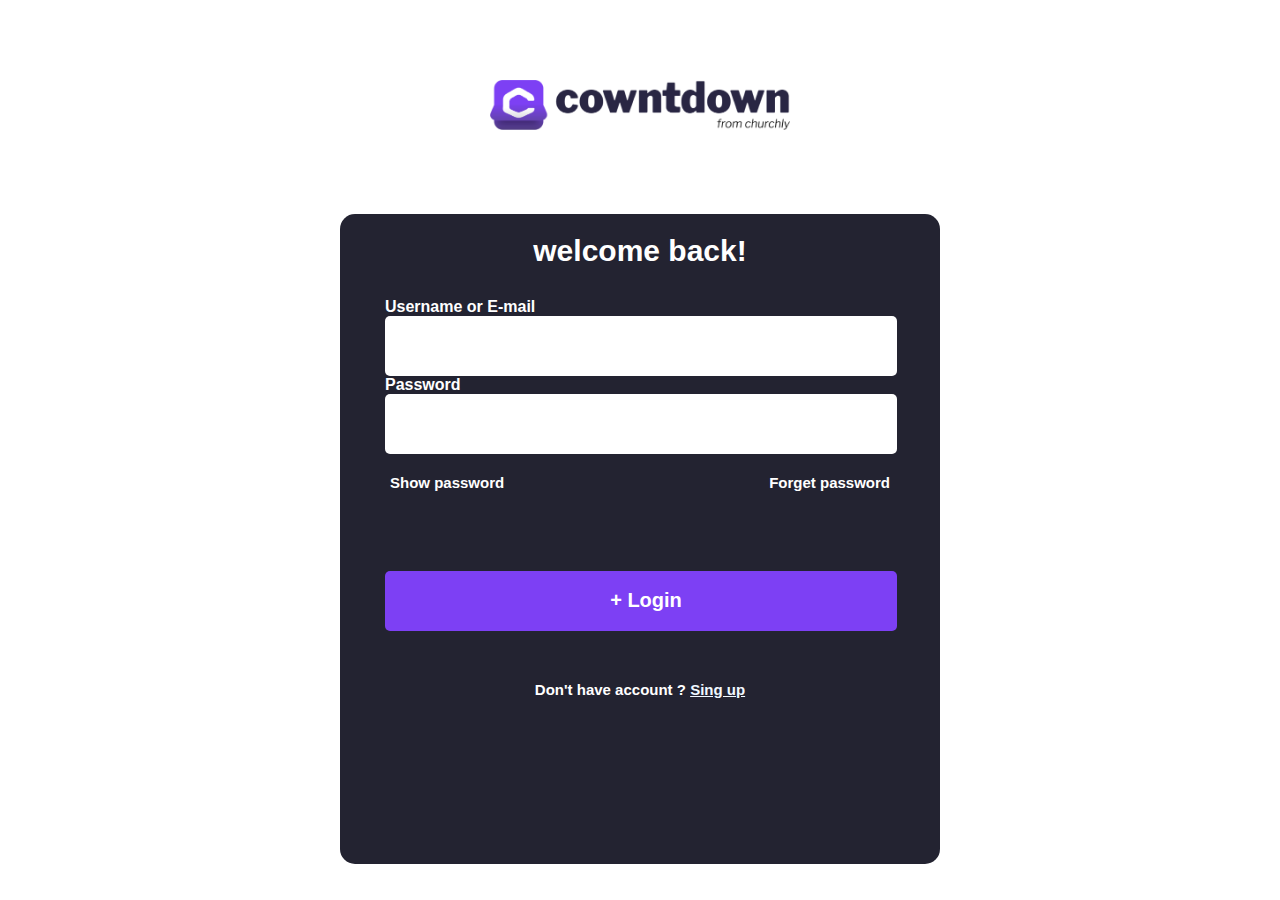
<file: login.html>
<!DOCTYPE html>
<html lang="en">

<head>
    <meta charset="UTF-8">
    <meta http-equiv="X-UA-Compatible" content="IE=edge">
    <meta name="viewport" content="width=device-width, initial-scale=1.0">
    <title>login</title>
    <!-- css - start -->

    <link href="https://cdn.jsdelivr.net/npm/bootstrap@5.0.2/dist/css/bootstrap.min.css" rel="stylesheet"
    integrity="sha384-EVSTQN3/azprG1Anm3QDgpJLIm9Nao0Yz1ztcQTwFspd3yD65VohhpuuCOmLASjC" crossorigin="anonymous">
    <link rel="stylesheet" href="./css/style.css">
    

</head>

<body>



    <div class="container-fluid">
        <div class="row">
            <div class="img-area">
                <img src="./images/Account Creation.png" alt="" width="300px">
            </div>
            <div class="login">
                <div class="loginArea">
                   <p class="text">welcome back!</h1>
                   <form action="">
                       <label for="">Username or E-mail</label> <br>
                       <input type="text"><br>
                       <label for="" class="bt">Password</label> <br>
                       <input type="text">
                       <div class="showPass">
                           <p>Show password</p>
                           <p>Forget password</p>
                       </div>
                       <button class="submit" type="submit"> <a href="./Deshboard.html"> + Login</a> </button>
                   </form>
                   <h3 class="text">Don't have account ? <a href="./accountCreation.html">Sing up</a></h3>
                </div>
            </div>
        </div>
    </div>




    <script src="https://cdn.jsdelivr.net/npm/bootstrap@5.0.2/dist/js/bootstrap.bundle.min.js"
        integrity="sha384-MrcW6ZMFYlzcLA8Nl+NtUVF0sA7MsXsP1UyJoMp4YLEuNSfAP+JcXn/tWtIaxVXM" crossorigin="anonymous">
    </script>

</body>

</html>
</file>
<file: css/style.css>
*{
    margin: 0;
    padding: 0;
    box-sizing: border-box;
}

/* google-font */

@import url('https://fonts.googleapis.com/css2?family=Roboto:wght@300;400&display=swap');

.bt{
    padding-top:20px;
}

input:focus {
    outline: none !important;
}

.loginArea{
    width: 600px;
    height: 650px;
    background-color:#232331;
    border-radius: 15px;
    outline:none;
}

.loginarea{
    width: 600px;
    height: 880px;
    background-color:#232331;
    border-radius: 15px;
    outline:none;
}

.loginArea form{
    padding: 0px 45px;
}

.loginArea form input{
    width: 512px;
    height: 60px;
    padding-left: 10px;
    border-radius: 5px;
    border: none;
    font-weight: 500;
    font-size: 18px;
}


.login{
    display: flex;
    justify-content: center;
    align-items: center;
}

.img-area{
    text-align: center;
    padding:80px 0px;
}

.text{
    text-align: center;
    font-size: 30px;
    font-family: 'Roboto', sans-serif;
    padding-top: 20px;
    font-weight: 700;
    color: #ffffff;
    padding-bottom: 30px;
}

.showPass{
    display: flex;
    justify-content: space-between;
    padding: 20px 5px;
    font-family: 'Roboto', sans-serif;
    font-weight: 700;
    color: #ffffff;
    font-size:15px;
}

.loginArea form button{
    width: 512px;
    height: 60px;
    padding-left: 10px;
    border-radius: 5px;
    border: none;
    margin-top: 60px;
    margin-bottom: 30px;
    font-family: 'Roboto', sans-serif;
    font-weight: 700;
    font-size: 20px;
    color: #ffffff;
    background-color: #7d40f4;
}

.loginArea form label{
    font-family: 'Roboto', sans-serif;
    font-weight: 700;
    padding-bottom: 20px;
    color: #ffffff;
}
.loginArea  h3 {
    font-family: 'Roboto', sans-serif;
    font-size: 15px;
    color: #ffffff;
    
}

.loginArea  h3 a{
    color: aliceblue;
}



.topNavBar{
    background-color:#f9f9fc;
    width: 80px;
    height: 95%;
    margin-top: 10px;
    border-radius: 10px;
    margin-left: 40px;
    position: absolute;
    top: 12px;
    left: 2px;
}

.sidebar i{
    display: block;
    text-align: center;
    font-size: 30px;
    padding-bottom: 100px;
    padding-top: 20px;
    color: #353535;
}

.submit a{
    color: #ffffff;
    text-decoration: none;
    
}

.sideNavBar{
    background-color:#f9f9fc;
    width: 90%;
    height: 45px;
    margin-left: 8%;
    border-radius: 10px;
    margin-top: 20px;
    position: absolute;
    top: 10px;
    left: 15px;
}

.userlogo img{
    width: 45px;
    height: 45px;
    background: aqua;
    float: right;
    margin-right:30px;
    border-radius: 10px;
}

.myAccount{
    width: 480px;
    height: 440px;
    background-color: #f9f9fc;
    position: absolute;
    top: 180px;
    left: 172px;
    font-family: 'Roboto', sans-serif;
    font-size: 15px;
}


.my{
    position: absolute;
    top: 106px;
    left: 163px;
    font-family: 'Roboto', sans-serif;
    font-size: 20px;
    font-weight: 700;
    width: auto;
}

.user{
    display: flex;
    padding-top: 35px;
    padding-left: 30px;
}

.user a {
    font-size: 15px;
}

.user img{
    width: 130px;
    height: 130px;
    border-radius: 10px;
}

.user p{
    font-size: 25px;
    font-family: 'Roboto', sans-serif;
    padding-top: 40px;
    padding-left: 33px;
    font-weight: 700;
}


.icon{
    width: 40px;
    height: 40px;
    border-radius: 50px;
    background: #7d40f4;
    padding: 13px;
    margin-left: 60px;
    color: #ffffff;
}


.userInfo p{
    font-size: 20px;
    font-family: 'Roboto', sans-serif;
    font-weight: 700;
    padding-left: 26px;
    padding-top: 19px;
}

.userInfo input{
    width: 400px;
    height: 45px;
    padding-left: 10px;
    margin-left: 35px;
    margin-top: 13px;
    border: none;
    font-family: 'Roboto', sans-serif;
    font-weight: 700;
}

.userInfo span{
    position: relative;
    top: -1px;
    left: -47px;
    color: #7d40f4;
}


/* .sidebar */

.sidebar{
    background-color:#f9f9fc;
    width: 80px;
    height: 99%;
    margin-top: 10px;
    border-radius: 10px;
    position: absolute;
}

.sidebar a{
    color:#f9f9fc;
}

.navbar{
    background-color:#f9f9fc;
    width: 99%;
    height: 80px;
    border-radius: 10px;
    position: absolute;
    top: 10px;
    display: flex;
    justify-content: flex-end;
}
.userLogo img{
    margin-right: 80px;
    width: 60px;
    height: 60px;
    border-radius: 50%;
}
.main-content{
    margin-top: 100px;
}

/* count-down */
.countTital{
    font-family: 'Roboto', sans-serif;
    font-weight: 700;
    font-size: 30px;
}
.mt-50{
    margin-top: 50px;
}
.countData{
    display: flex;
}
.online{
    background: #f9f9fc;
    padding: 20px;
    margin-bottom: 50px;
}


.countInfo{
    display: flex;
    font-family: 'Roboto', sans-serif;
    font-weight: 700;
}

.ChurchOnline h3{
    font-family: 'Roboto', sans-serif;
    font-weight: 700;
    font-size: 31px;
}
.ChurchOnline p{
    font-family: 'Roboto', sans-serif;
    font-weight: 700;
    font-size: 14px;
    
}


.count{
    width: 70px;
    height: 60px;
    border: 2px solid #d6bdfa;
    margin-right: 20px;
    justify-content: center;
    align-items: center;
    display: flex;
    position: relative;
    font-family: 'Roboto', sans-serif;
    font-weight: 700;
    border-radius: 10px;
    font-size: 29px;
    color:#7d3ff3 ;
}

.countbotton{
    margin-top: 50px;
    padding: 12px 36px;
    border-radius: 5px;
    background: #312654;
    border: none;
}

.countbotton a {
    font-family: 'Roboto', sans-serif;
    color: #f9f9fc;
    text-decoration: none;
}

.Schedule{
    margin-top: 20px;
}

.countData div::before{
    content: '';
    width: 66px;
    height: 35px;
    position: absolute;
    top: 59px;
    left: 0px;
    text-align: center;
    padding-top: 8px;

}

.countData div#days::before{
    content: 'Days';
    font-size: 14px;
    font-family: 'Roboto', sans-serif;
    font-weight: 700;
    color: black;
}

.countData div#hours::before{
    content: 'Hours';
    font-size: 14px;
    font-family: 'Roboto', sans-serif;
    font-weight: 700;
    color: black;
}

.countData div#minutes::before{
    content: 'Minutes';
    font-size: 14px;
    font-family: 'Roboto', sans-serif;
    font-weight: 700;
    color: black;
}

.countData div#seconds::before{
    content: 'Seconds';
    font-size: 14px;
    font-family: 'Roboto', sans-serif;
    font-weight: 700;
    color: black;
}

.pd{
    padding-bottom: 125px;
}

.pda{
    padding-bottom: 216px;
}

.pdd{
    padding-bottom: 123px;
}

.pbb{
    margin-left: 135px;
    margin-top: 123px;
}

.changepass{
    padding: 6px 17px;
    margin-bottom: 50px;
    border: none;
    background-color: #efeffc;
}
.buttonProfile{
    margin-top: 30px;
}
.mt{
    padding-top: 10px;
}
.bg-c{
    background-color: #ebebeb;
    text-align: center;
    font-family: 'Roboto', sans-serif;
    font-weight: 700;
}

.changeinfo input{
    width: 80%;
    height: 45px;
    margin-top: 13px;
    border: none;
    font-family: 'Roboto', sans-serif;
    font-weight: 700;
    margin: 5px 20px;
    padding-left: 10px;
}


.monthly{
    background-color: #7d3ff3;
    color: #ebebeb;
    font-family: 'Roboto', sans-serif;
    font-weight: 700;
    border-radius: 10px;
    padding: 10px 10px;
    margin-bottom: 30px;
}


.onthly{
    background-color: #ffffff;
    color: #080808;
    font-family: 'Roboto', sans-serif;
    font-weight: 700;
    border-radius: 10px;
    padding: 20px 10px;
    margin-bottom: 30px;
}

.monthly p {
    font-size: 14px;
    color: yellow;
}

.monthly h4 {
    font-size: 13px;
}

.monthly h5 {
    font-size: 12px;
}

.monthly h4 span{
    font-size: 16px;
}

.onthly p {
    font-size: 14px;
    color: yellow;
}

.onthly h4 {
    font-size: 13px;
}

.onthly h5 {
    font-size: 12px;
}

.onthly h4 span{
    font-size: 16px;
}

.newThis{
    text-align: center;
    background-color: #7d40f4;
    color: #ffffff;
    border-radius: 15px;
    font-family: 'Roboto', sans-serif;
    font-weight: 500;
}

.countdown{
  background-color: #232331;
  color: #ffffff;
  border-radius: 7px;
  font-family: 'Roboto', sans-serif;
  text-align: center;
}

.countdown h1{
    font-weight: 700;
    font-size: 15px;
    padding-top: 50px;
}

.countdown h2{
    font-weight: 700;
    font-size: 18px;
    padding-bottom:30px;
    padding-top: 200px;
}

.mtt{
    margin-top: 30px;
}

.event{
    display: flex;
    padding-bottom: 150px;
}

.event p {
    font-family: 'Roboto', sans-serif;
    font-size: 13px;
    font-style: italic;
}

.onTime{
    padding: 0px 20px;
}
.onTime button{
   padding: 10px 20px;
   border: none;
   border-radius: 7px;
   background-color: #7d40f4;
   margin-bottom: 20px;
}

.onTime button a{
    color: #ffffff;
    text-decoration: none;
    font-family: 'Roboto', sans-serif;
    font-size: 14px;
}
.step-area{
    display: flex;
    justify-content: flex-end;
    margin-top: 20px;
    padding-bottom: 50px;
}

.step-area button{
    padding: 10px 30px;
    border: none;
    border-radius: 4px;
    border: 2px solid #7d3ff3;
    font-family: 'Roboto', sans-serif;
    font-size: 16px;
    background-color: #ffffff;
}

.step-area button a {
    text-decoration: none;
    color: #7d3ff3;
}

.contPreview{
    display: flex;
    justify-content: center;
    align-items: center;
    height: 607px;
    background-color: #f9f9fc;
    font-family: 'Roboto', sans-serif;
    font-size: 16px;
    font-weight: 700;
}



.countdown2{
    background-color: #232331;
    color: #ffffff;
    border-radius: 7px;
    font-family: 'Roboto', sans-serif;
    text-align: center;
}

.countdown2 h1{
    font-size: 15px;
    padding-top: 30px;
}

.countdown2 h2{
    font-size: 18px;
    margin-bottom: 50px;
}

.countdown2 input{
    width: 300px;
    height: 50px;
    border-radius: 5px;
    border: none;
    padding-left: 20px;
    font-weight: 700;
    font-family: 'Roboto', sans-serif;
    color:black;
}

.countdown2 p{
    font-family: 'Roboto', sans-serif;
    font-weight: 700;
    font-size: 13px;
    padding: 15px 0px;
}

.countdown2 samp{
    position: relative;
    top:0;
    left: -35px;
    color: #070707;
    font-size: 20px;
}




.countdown3{
    background-color: #232331;
    color: #ffffff;
    border-radius: 7px;
    font-family: 'Roboto', sans-serif;
    text-align: center;
}

.countdown3 h1{
    font-size: 17px;
    padding-top: 50px;
    padding-bottom: 50px;
}


.countdown3 input{
    width: 380px;
    height: 50px;
    border-radius: 5px;
    border: none;
    padding-left: 20px;
    font-weight: 700;
    font-family: 'Roboto', sans-serif;
    color:black;
}

.countdown3 p{
    font-family: 'Roboto', sans-serif;
    font-weight: 700;
    font-size: 13px;
    padding: 15px 0px;
}

/* **************************** */

.form__radio-input {
    display: none;
  }
  
  .form__label-radio {
    font-size: 1.6rem;
    cursor: pointer;
    position: relative;
    padding-left: 4.5rem;
  }
  
  .form__radio-button {
    height: 2rem;
    width: 2rem;
    border: 5px solid #6055c5;
    border-radius: 50%;
    display: inline-block;
    position: absolute;
    left: 0;
    top: 0.5rem;
  }
  .form__radio-button::after {
    content: "";
    display: block;
    height: 1.3rem;
    width: 1.3rem;
    border-radius: 50%;
    position: absolute;
    top: 50%;
    left: 50%;
    transform: translate(-50%, -50%);
    background-color: #55c57a;
    opacity: 0;
    transition: opacity 0.2s;
  }
  
  .form__radio-input:checked ~ .form__label-radio .form__radio-button::after {
    opacity: 1;
  }
  
  /* *************************** */

  .countdown5{
    background-color: #232331;
    color: #ffffff;
    border-radius: 7px;
    font-family: 'Roboto', sans-serif;
    text-align: center;
  }

  .countdown5 h1{
      font-size: 18px;
      padding: 60px 0px;
  }

  .form__label-radio{
      font-size: 18px;
      padding-bottom: 25px;
  } 

  .formpb{
      padding-bottom: 80px;
  }



  .update-pass{
    padding: 10px 30px;
    border: none;
    border-radius: 4px;
    border: 2px solid #7d3ff3;
    font-family: 'Roboto', sans-serif;
    font-size: 16px;
    background-color: #ffffff;
    margin-left: 30px;
    margin-top: 50px;
    margin-bottom: 100px;

  }

  .update-pass a {
      text-decoration: none;
  }



  .loginAreaa{
    width: 600px;
    height: 487px;
    background-color: #232331;
    border-radius: 15px;
    outline: none;
  }

  .loginAreaa{
    width: 600px;
    height: 480px;
    background-color:#232331;
    border-radius: 15px;
    outline:none;
}

.loginareaa{
    width: 600px;
    height: 880px;
    background-color:#232331;
    border-radius: 15px;
    outline:none;
}

.loginAreaa form{
    padding: 0px 45px;
}

.loginAreaa form input{
    width: 512px;
    height: 60px;
    padding-left: 10px;
    border-radius: 5px;
    border: none;
    font-weight: 500;
    font-size: 18px;
}


.login{
    display: flex;
    justify-content: center;
    align-items: center;
}

.img-area{
    text-align: center;
    padding:80px 0px;
}

.text{
    text-align: center;
    font-size: 30px;
    font-family: 'Roboto', sans-serif;
    padding-top: 20px;
    font-weight: 700;
    color: #ffffff;
    padding-bottom: 30px;
}

.showPass{
    display: flex;
    justify-content: space-between;
    padding: 20px 5px;
    font-family: 'Roboto', sans-serif;
    font-weight: 700;
    color: #ffffff;
    font-size:15px;
}

.loginAreaa form button{
    width: 512px;
    height: 60px;
    padding-left: 10px;
    border-radius: 5px;
    border: none;
    margin-top: 60px;
    margin-bottom: 30px;
    font-family: 'Roboto', sans-serif;
    font-weight: 700;
    font-size: 20px;
    color: #ffffff;
    background-color: #7d40f4;
}


.loginAreaa form label{
    font-family: 'Roboto', sans-serif;
    font-weight: 700;
    padding-bottom: 20px;
    color: #ffffff;
}
.loginAreaa  h3 {
    font-family: 'Roboto', sans-serif;
    font-size: 15px;
    color: #ffffff;
    
}

.loginAreaa  h3 a{
    color: aliceblue;
}

.getCode{
    background-color: #232331;
    color: #ffffff;
    border-radius: 7px;
    font-family: 'Roboto', sans-serif;
    text-align: center;
    padding: 200px;
}

.getCode i{
    color:#e3b140;
    font-size: 65px;
}

.getCode h1{
    font-size: 25px;
    padding: 25px 0px;
}

.done{
    padding: 10px 10px;
    background-color: #7d40f4;
    border: none;
    border-radius: 5px;
    margin-right: 40px;
}
.done a {
    font-family: 'Roboto', sans-serif;
    font-weight: 700;
    font-size: 14px;
    color: #ffffff;
    text-decoration: none;
    
}


.desh{
    padding: 10px 10px;
    background-color:#232331 ;
    border: 2px solid #7d40f4;
    border-radius: 5px;

}
.desh a {
    font-family: 'Roboto', sans-serif;
    font-weight: 700;
    font-size: 14px;
    color: #ffffff;
    text-decoration: none;
}


.contPreviewr{

text-align: center;
height: 607px;
background-color: #f9f9fc;
font-family: 'Roboto', sans-serif;
font-weight: 700;
padding: 200px;

}

.contPreviewr h1{
    font-family: 'Roboto', sans-serif;
    font-size: 19px;
    margin-bottom: 40px;
    font-weight: 700;
}
.contPreviewr h2{
    font-family: 'Roboto', sans-serif;
    font-size: 18px;
    margin-bottom: 30px;
    font-weight: 500;
}
.contPreviewr p{
    font-family: 'Roboto', sans-serif;
    font-size: 16px;
    font-weight: 700;
}

.contPreviewr input{
    width: 300px;
    height: 70px;
    font-family: 'Roboto', sans-serif;
    font-size: 16px;
}

.button_create{
    width: 230px;
    height: 60px;
    line-height: 60px;
    background-color: #7d40f4;
    text-align: center;
    border-radius: 5px;
    margin-top: 70px;
}

.button_create a{
    font-family: 'Roboto', sans-serif;
    font-size: 16px;
    font-weight: 700;
    color: white;
    text-decoration: none;
}
.manage{
    color: #232331;
    font-family: 'Roboto', sans-serif;
    font-size: 20px;
    font-weight: 700;
    margin-top: 60px;
    margin-bottom: 50px;
}

.manage_block{
    display: flex;
    padding: 74px 19px;
    background-color: #F9F9FC;
    justify-content: space-between;
    border-radius: 10px;
}
.manage_block a{
    color: wheat;
}
.manage_tag{
    font-family: 'Roboto', sans-serif;
    font-size: 16px;
    font-weight: 700;
    font-size: 17px;
}

.manage_url{
    width: 35px;
    height: 35px;
    border-radius: 50px;
    background-color: #7d40f4;
    text-align: center;
    color: #ebebeb;
    text-decoration: none;
    font-size: 20px;
    margin-left: 40px;
}

.stat_block{
    display: flex;
    padding: 74px 19px;
    background-color: #F9F9FC;
    border-radius: 10px;
    position: relative;
}
.count_user{
    position: absolute;
    top: 117px;
    left: 115px;
    font-size: 45px;
    font-weight: 700;
}
.icon_user{
    width: 50px;
    height: 50px;
    background-color: #6055c5;
    text-align: center;
    border-radius: 50px;
}

.user_name{
    font-family: 'Roboto', sans-serif;
    font-size: 25px;
    font-weight: 700;
    margin-top: 7px;
    margin-left: 52px;
}

.icon_user i{
    line-height:50px;
}
.user_icon{
    color: #ebebeb;
}

.chart{
    background-color: #F9F9FC;
}
</file>
